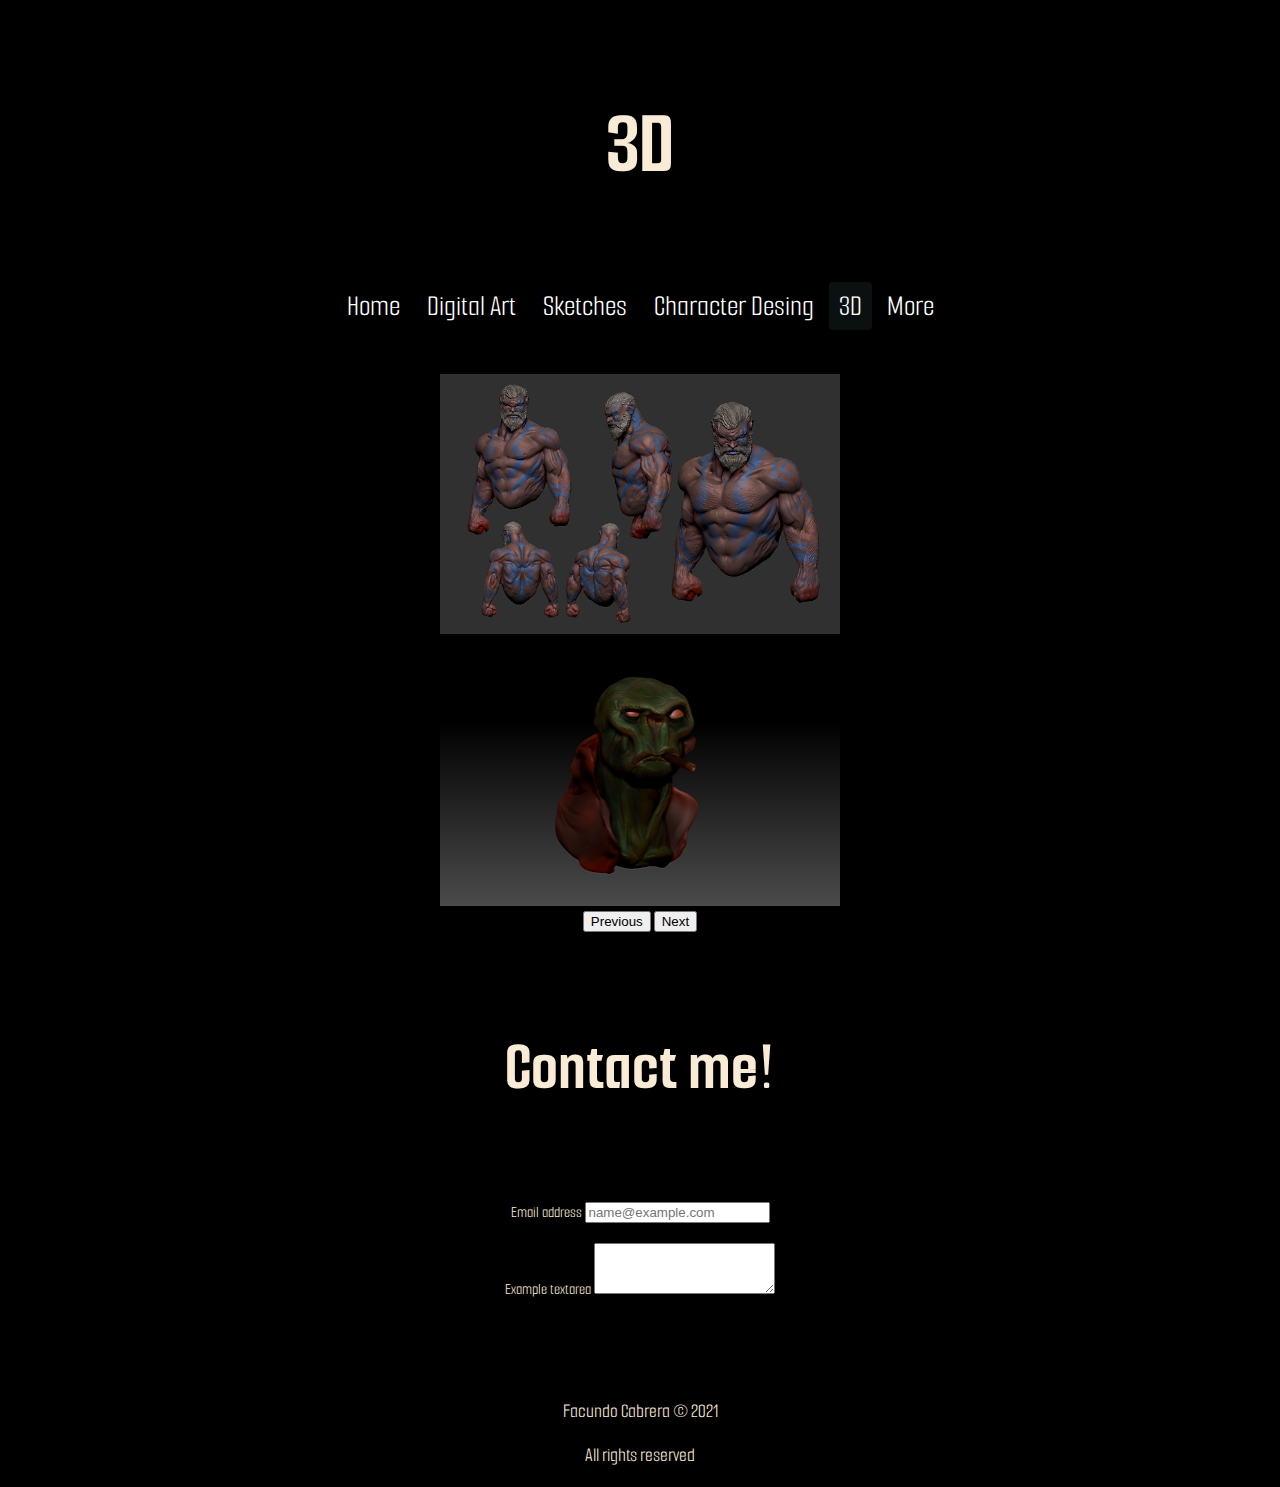
<file: 3d.html>
<!DOCTYPE html>
<html lang="en">
<head>
    <meta charset="UTF-8">
    <meta http-equiv="X-UA-Compatible" content="IE=edge">
    <meta name="viewport" content="width=device-width, initial-scale=1.0">
    <title>Facundo Cabrera Illustration - 3D</title>
    <meta name="description" content="3D Art. Brief glance to 3D desings.">
    <meta name="keywords" content="3D, Movement, Rendering, Three-D, Three-dimensional, Length, width and height"> 
    <link rel="shortcut icon" href="./img-bootsrap/cabreraicon.jpg">
    <link href="https://cdn.jsdelivr.net/npm/bootstrap@5.1.3/dist/css/bootstrap.min.css" rel="stylesheet" integrity="sha384-1BmE4kWBq78iYhFldvKuhfTAU6auU8tT94WrHftjDbrCEXSU1oBoqyl2QvZ6jIW3" crossorigin="anonymous">
    <link rel="stylesheet" href="./css/style.css">
    <link rel="preconnect" href="https://fonts.googleapis.com">
    <link rel="preconnect" href="https://fonts.gstatic.com" crossorigin>
    <link href="https://fonts.googleapis.com/css2?family=Cinzel:wght@500;600&family=M+PLUS+1:wght@100;200;400;500;600&family=Playfair+Display+SC:wght@400;700&family=Roboto+Serif:wght@100;200;500;700&family=Smooch+Sans:wght@300;400;500&display=swap" rel="stylesheet">
</head>
<body>
    <div class="card">
        <div class="card-body">
          <h3 class="card-title">3D</h3>
        </div>
      </div>
    
      </div>
        <nav class="nav nav-pills flex-column flex-sm-row">
            <a class="flex-sm-fill text-sm-center nav-link" href="./index.html">Home</a>
            <a class="flex-sm-fill text-sm-center nav-link" href="./digitalart.html">Digital Art</a>
            <a class="flex-sm-fill text-sm-center nav-link" href="./sketches.html">Sketches</a>
            <a class="flex-sm-fill text-sm-center nav-link" href="./characterdesign.html">Character Desing</a>
            <a class="flex-sm-fill text-sm-center nav-link nav-link_active" href="./3d.html">3D</a>
            <a class="flex-sm-fill text-sm-center nav-link" href="./more.html">More</a>   
          </nav>

          <div class="container text-center">
            <div id="carouselExampleControls" class="carousel slide" data-bs-ride="carousel">
                <div class="carousel-inner">
                  <div class="carousel-item active">
                    <img src="./img-bootsrap/5.3D/3d.jpg" alt="hola" width=400px height="auto" class="img-fluid">
                  </div>
                  <div class="carousel-item">
                    <img src="./img-bootsrap/5.3D/3d2.jpg" alt="hola" width=400px height="auto" class="img-fluid">
                  </div>
                </div>
                  <button class="carousel-control-prev" type="button" data-bs-target="#carouselExampleControls" data-bs-slide="prev">
                    <span class="carousel-control-prev-icon" aria-hidden="true"></span>
                    <span class="visually-hidden">Previous</span>
                  </button>
                  <button class="carousel-control-next" type="button" data-bs-target="#carouselExampleControls" data-bs-slide="next">
                    <span class="carousel-control-next-icon" aria-hidden="true"></span>
                    <span class="visually-hidden">Next</span>
                  </button>
              </div>
          </div>
          <div class="form">
            <div class="mb-3 container">
              <h4>Contact me!</h4>
                <label for="exampleFormControlInput1" class="form-label">Email address</label>
                <input type="email" class="form-control" id="exampleFormControlInput1" placeholder="name@example.com">
            </div>
            <div class="mb-3 container">
                <label for="exampleFormControlTextarea1" class="form-label">Example textarea</label>
                <textarea class="form-control" id="exampleFormControlTextarea1" rows="3"></textarea>
            </div>
          </div>
        
          <footer>
            <p>Facundo Cabrera © 2021</p>
            <p>All rights reserved</p>
          </footer>
         
<script src="https://cdn.jsdelivr.net/npm/bootstrap@5.1.3/dist/js/bootstrap.bundle.min.js" integrity="sha384-ka7Sk0Gln4gmtz2MlQnikT1wXgYsOg+OMhuP+IlRH9sENBO0LRn5q+8nbTov4+1p" crossorigin="anonymous"></script> 
</body>
</html>
</file>
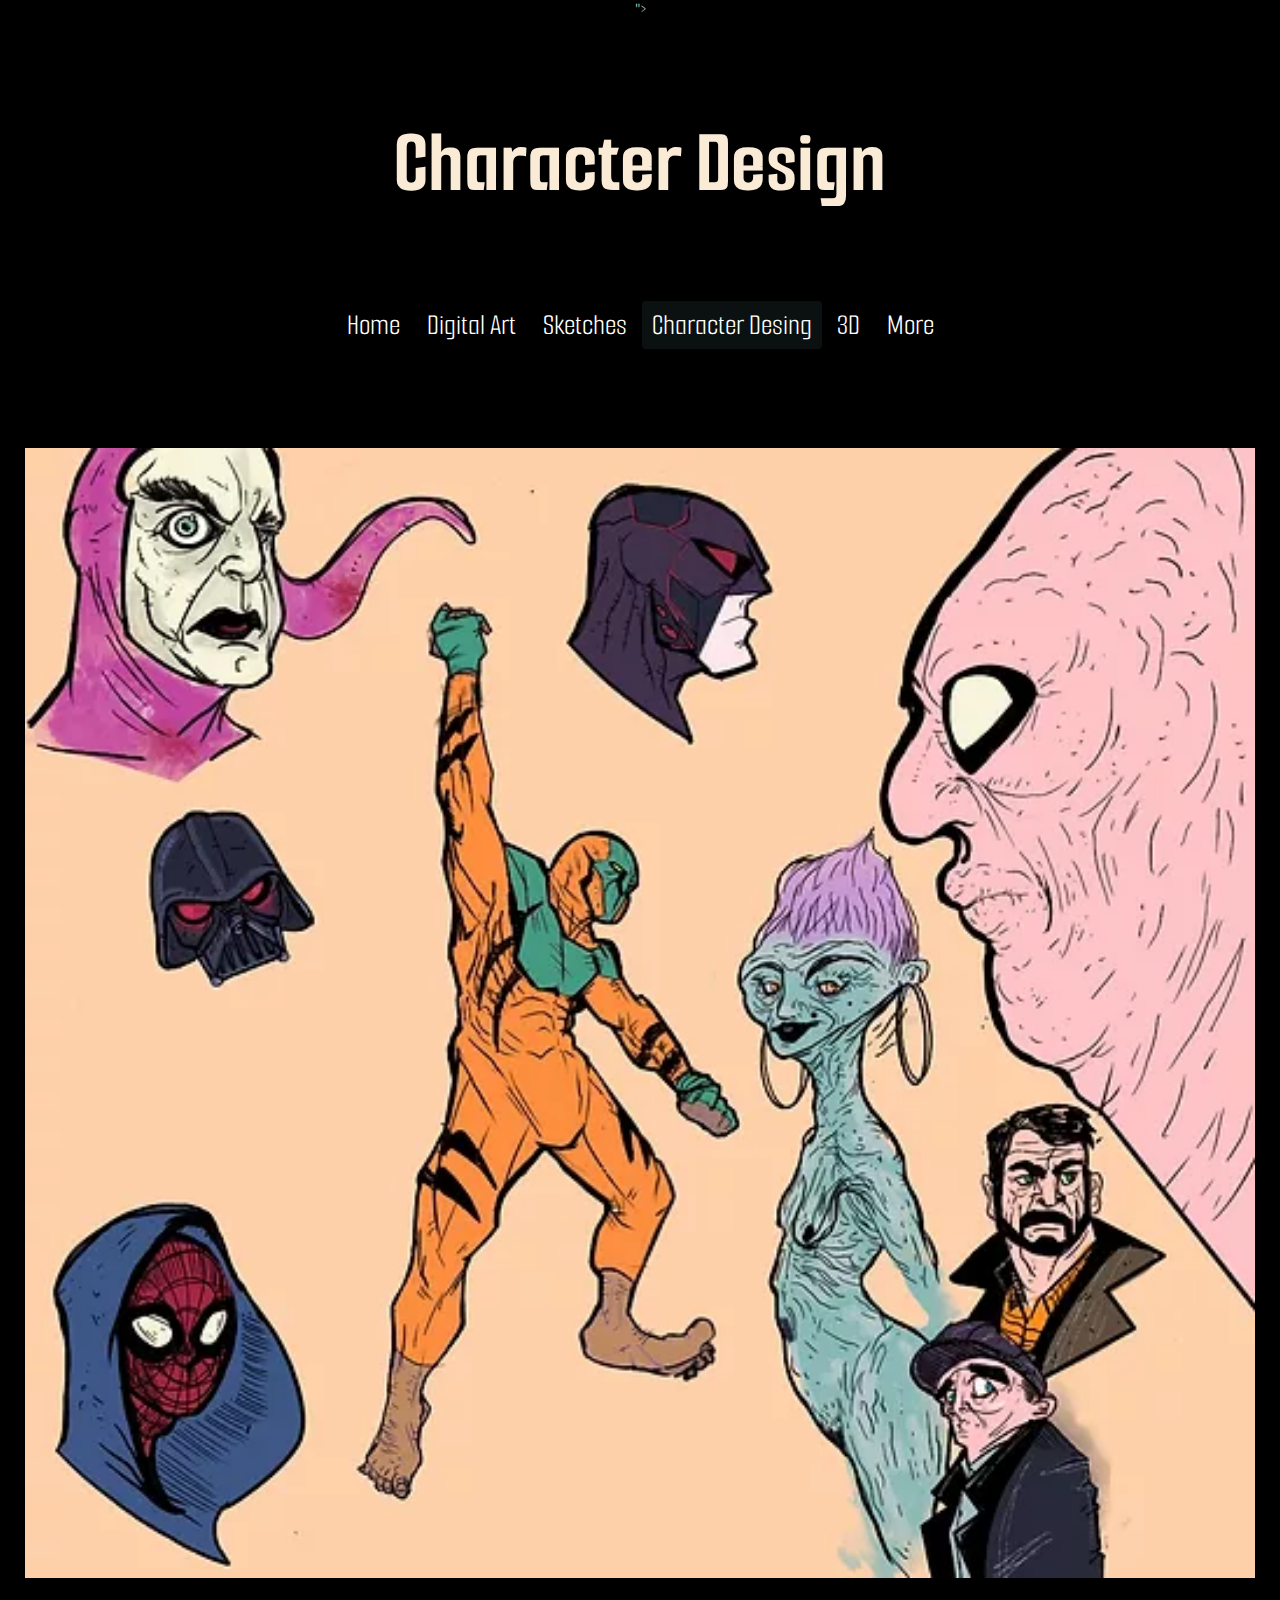
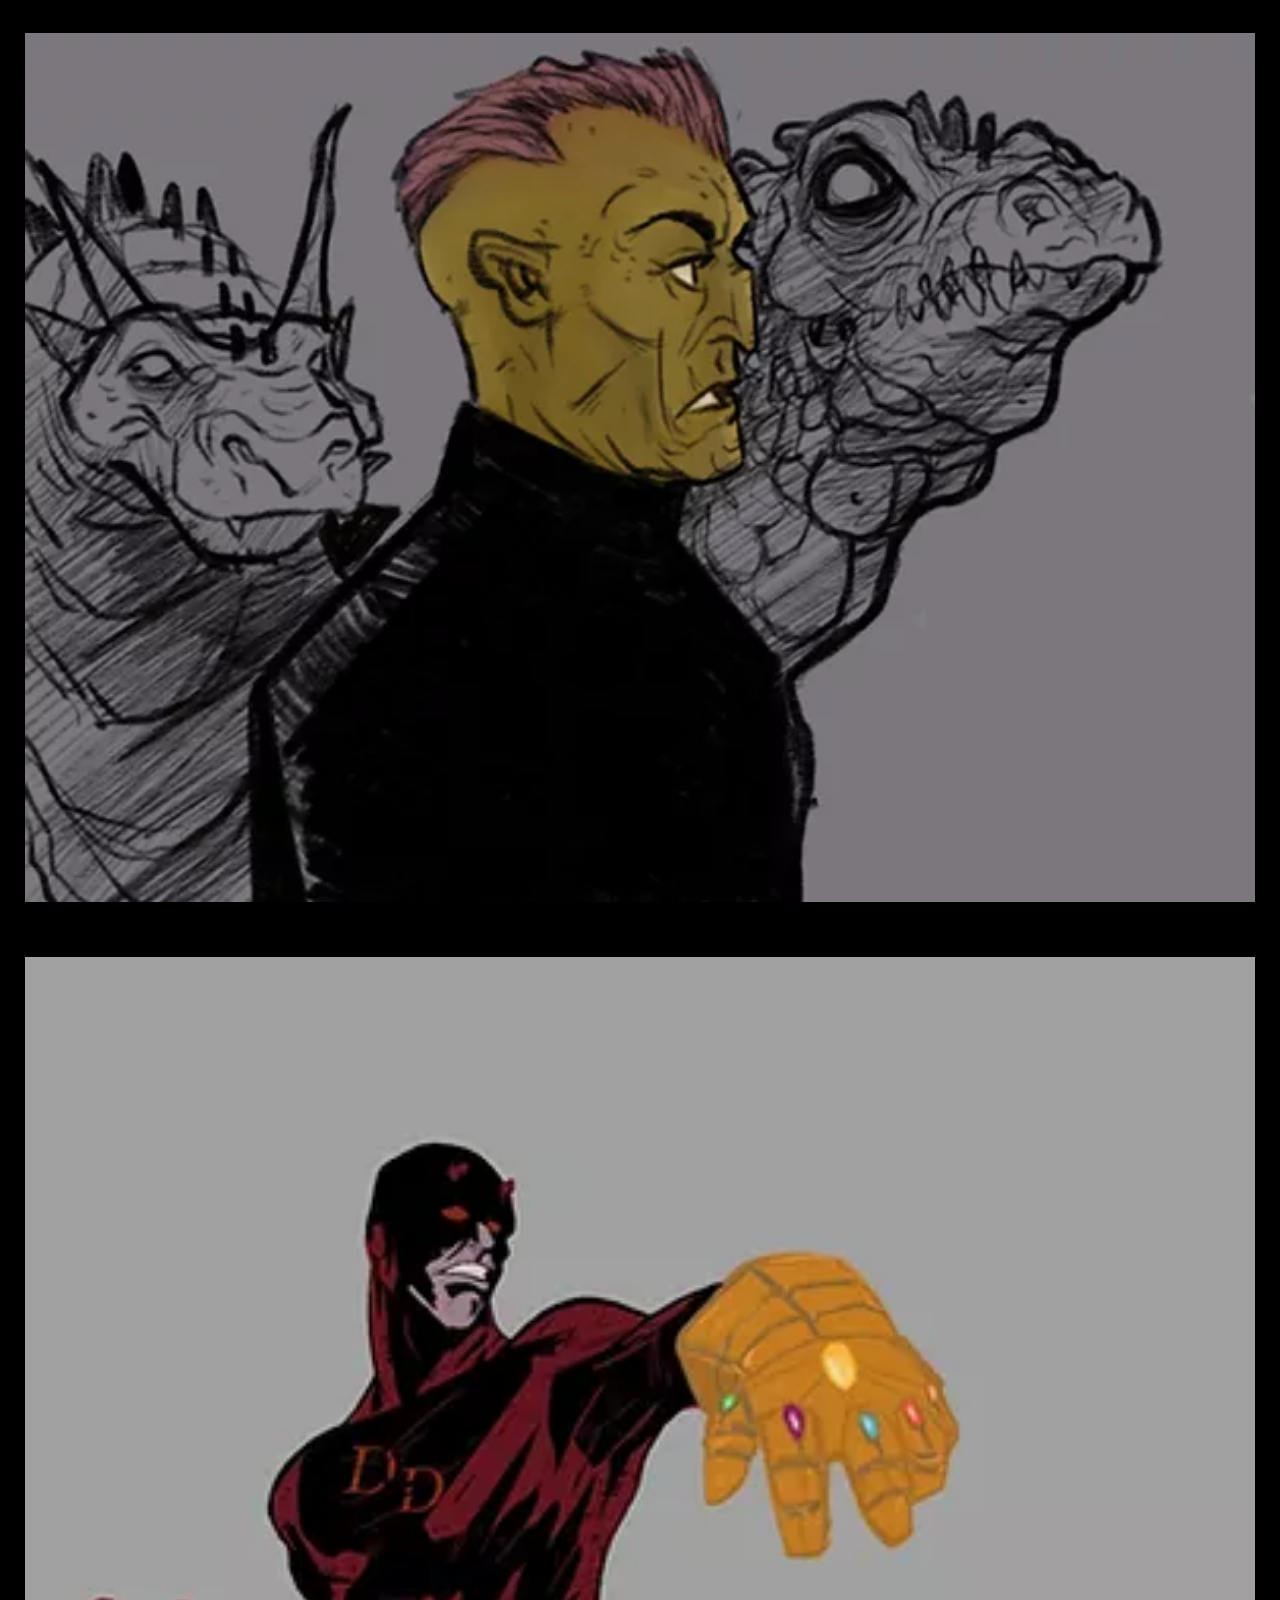
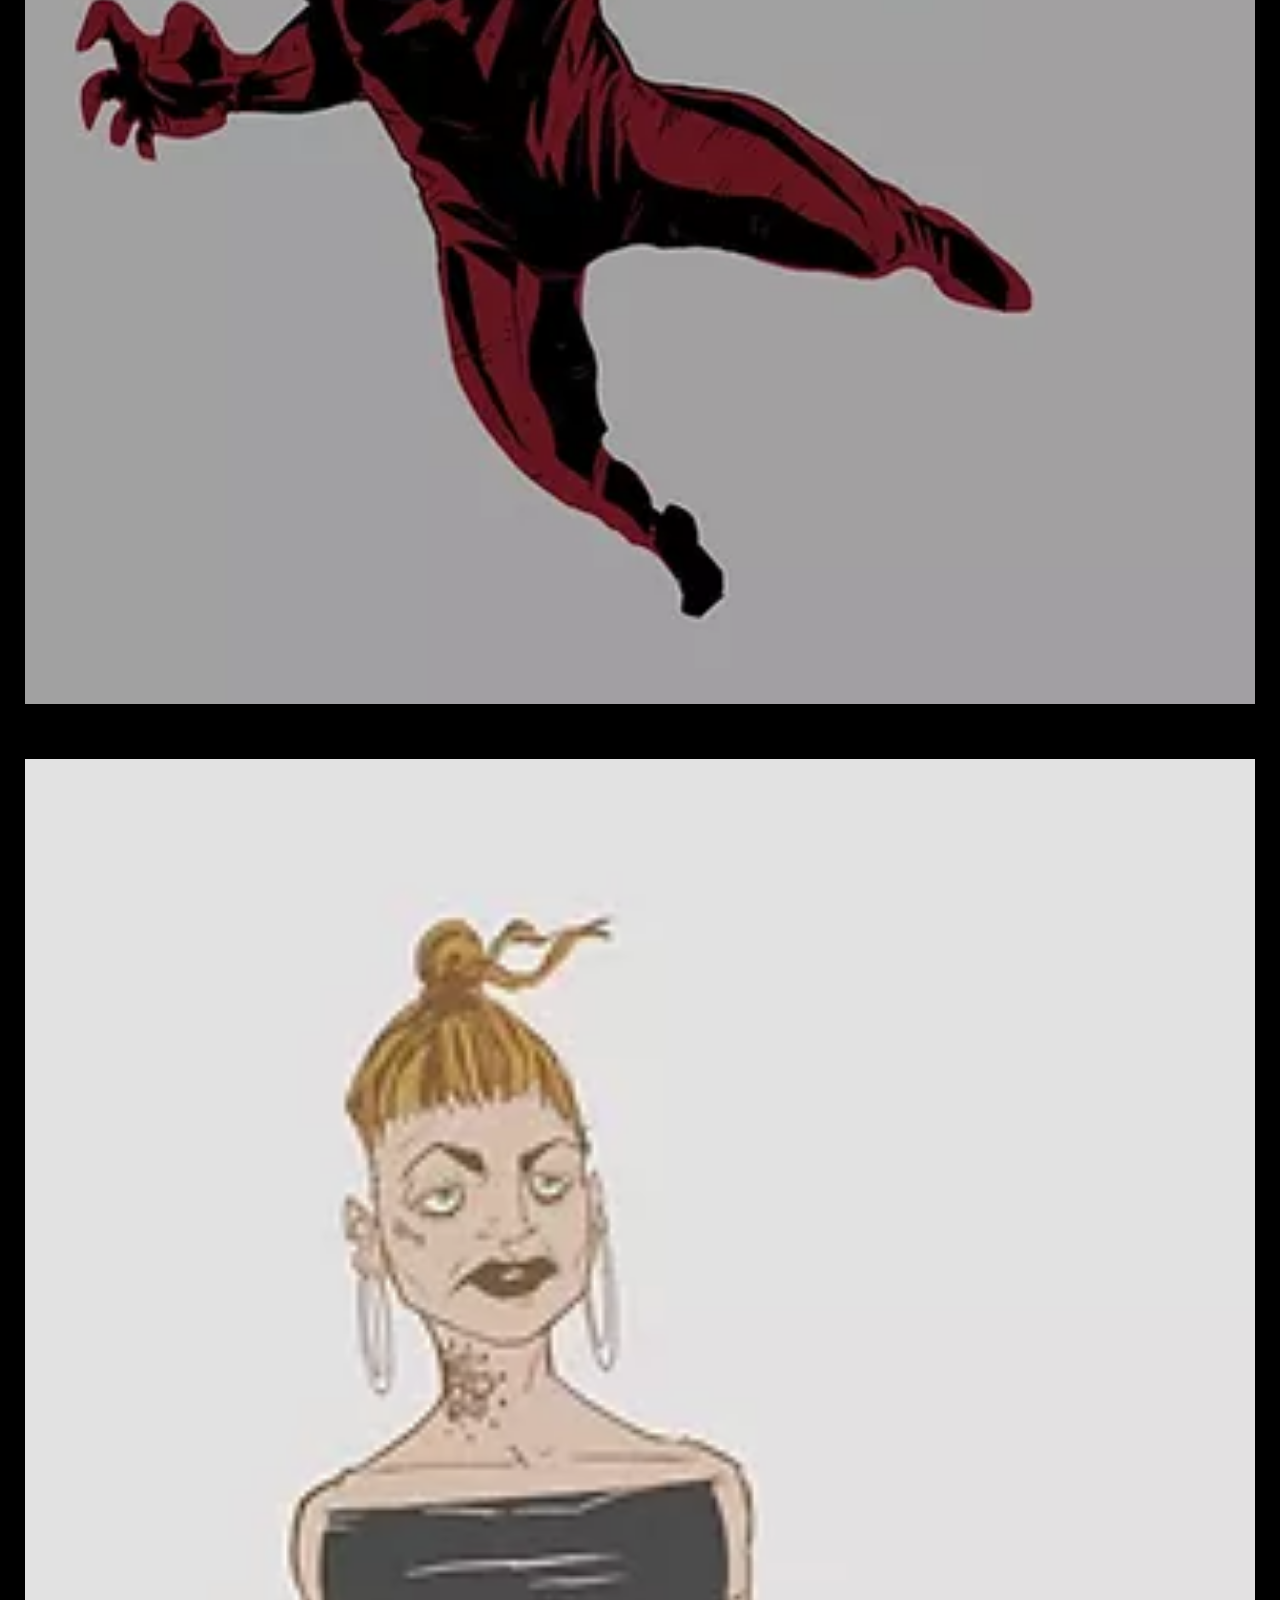
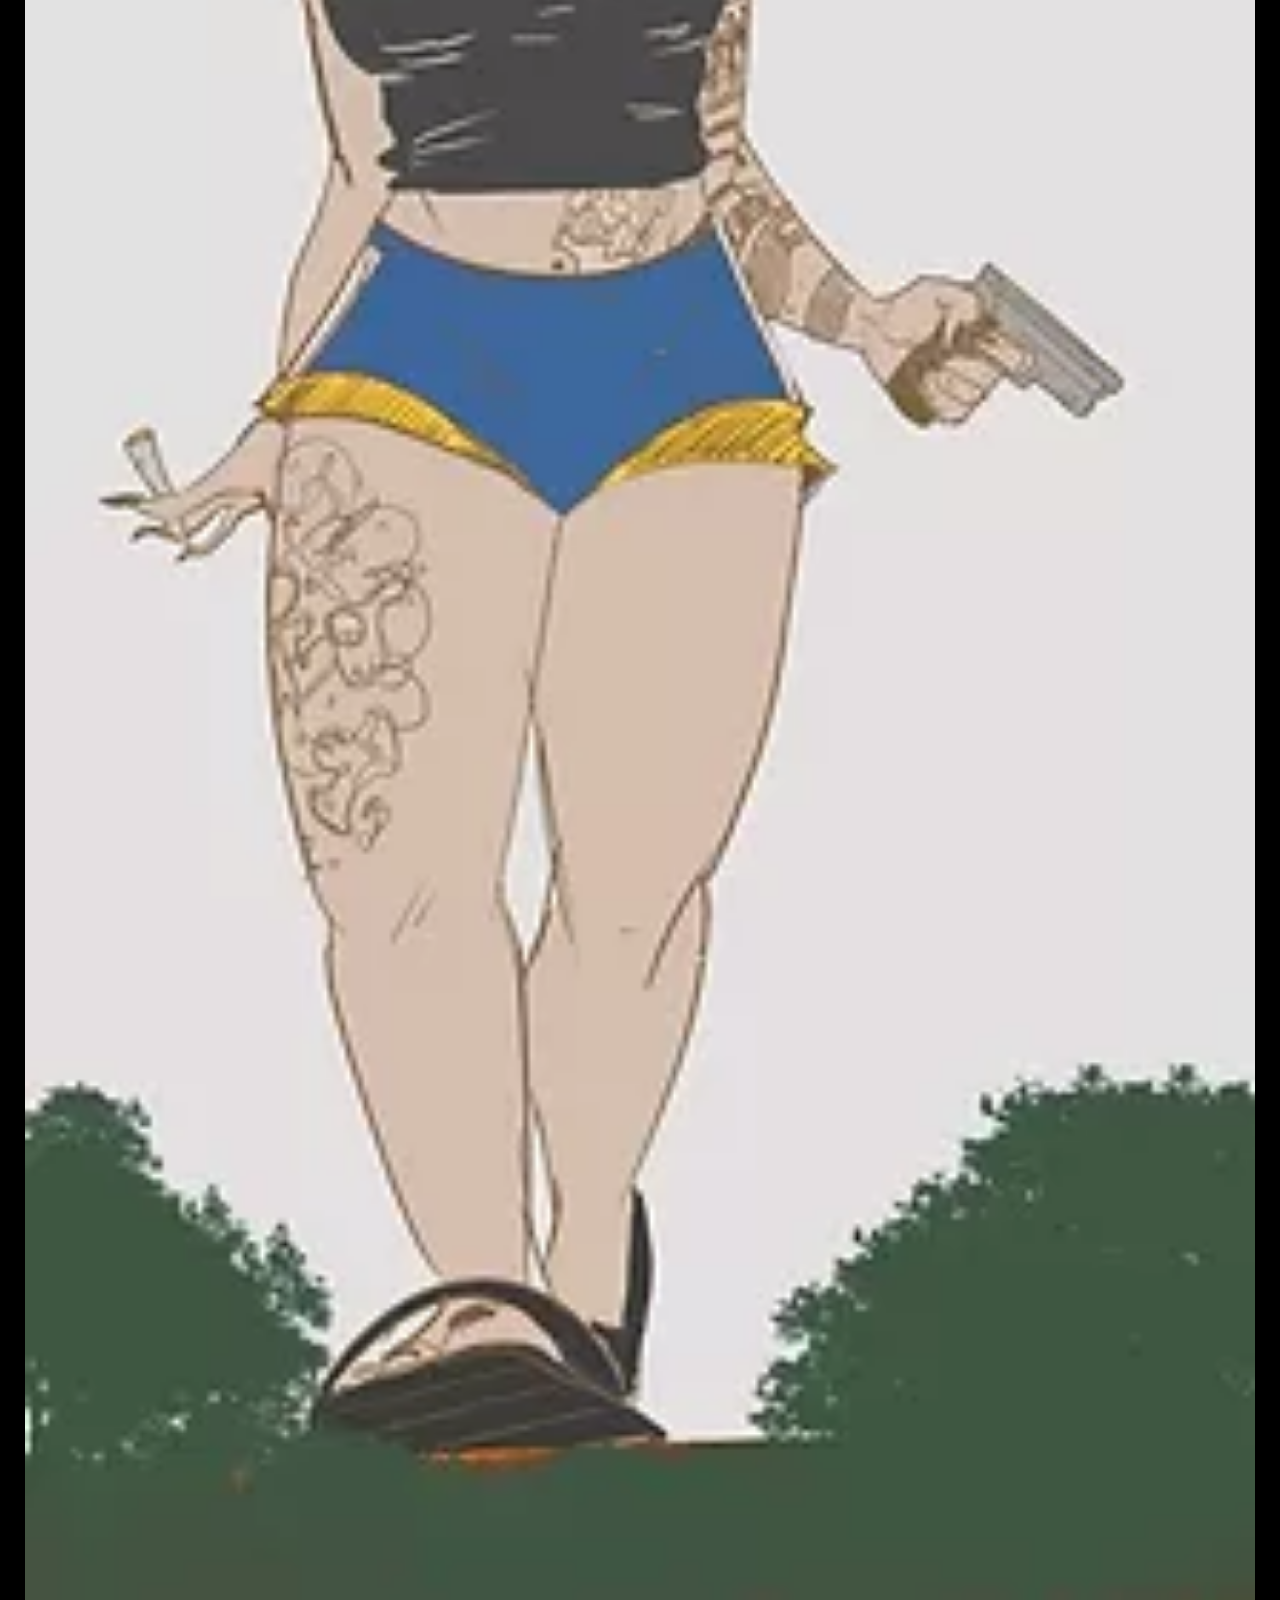
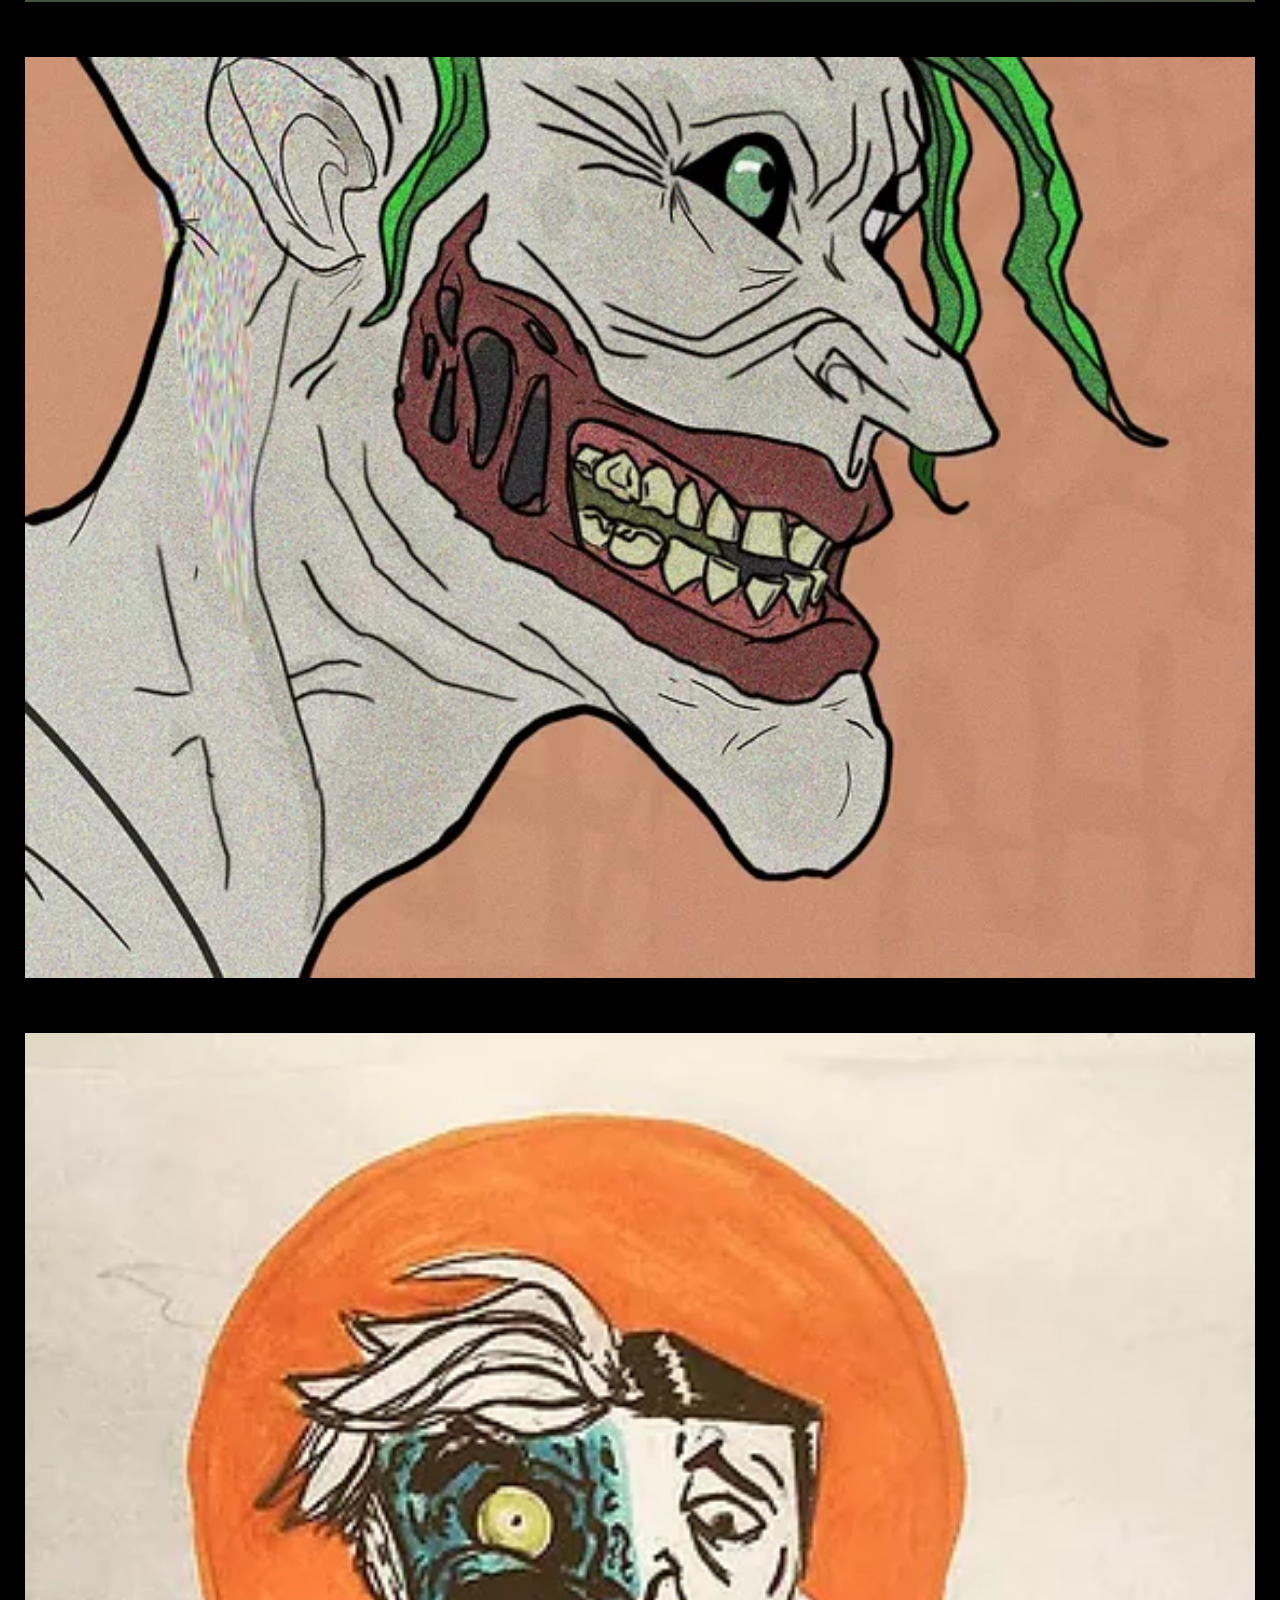
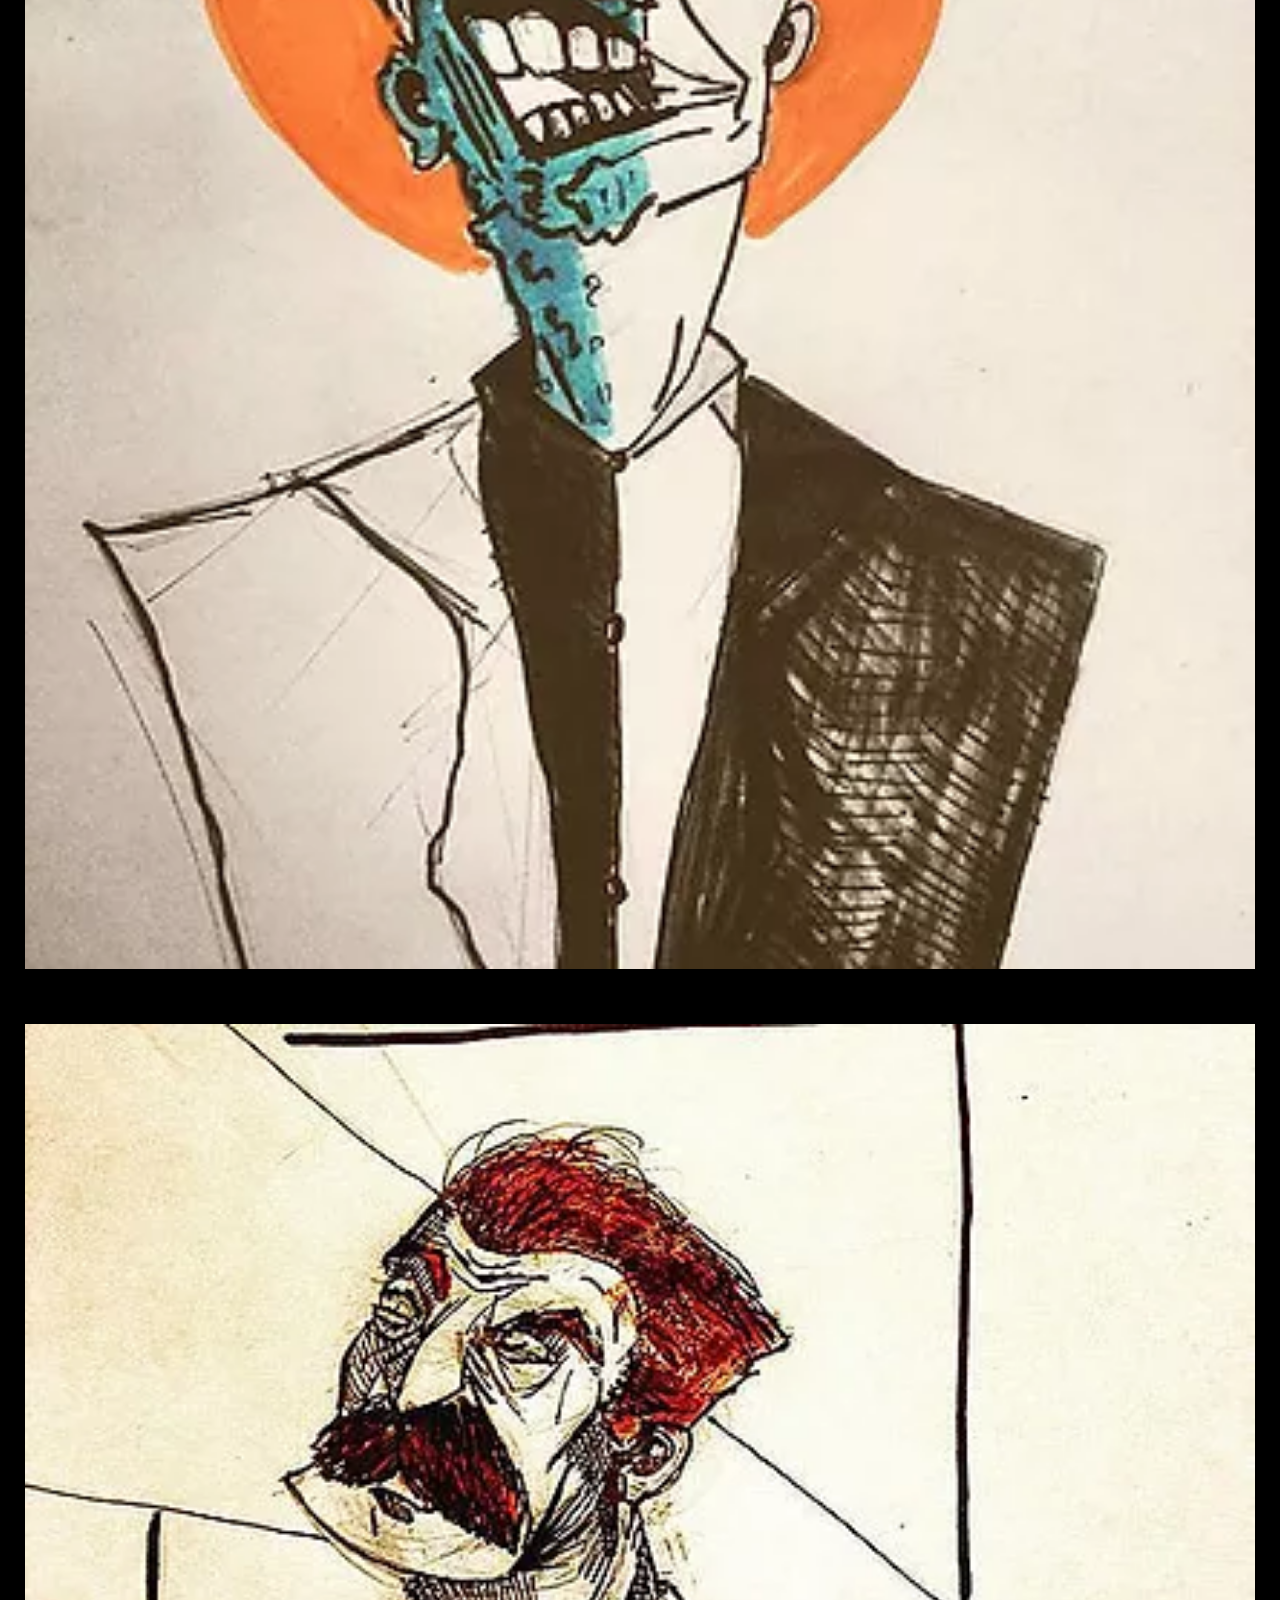
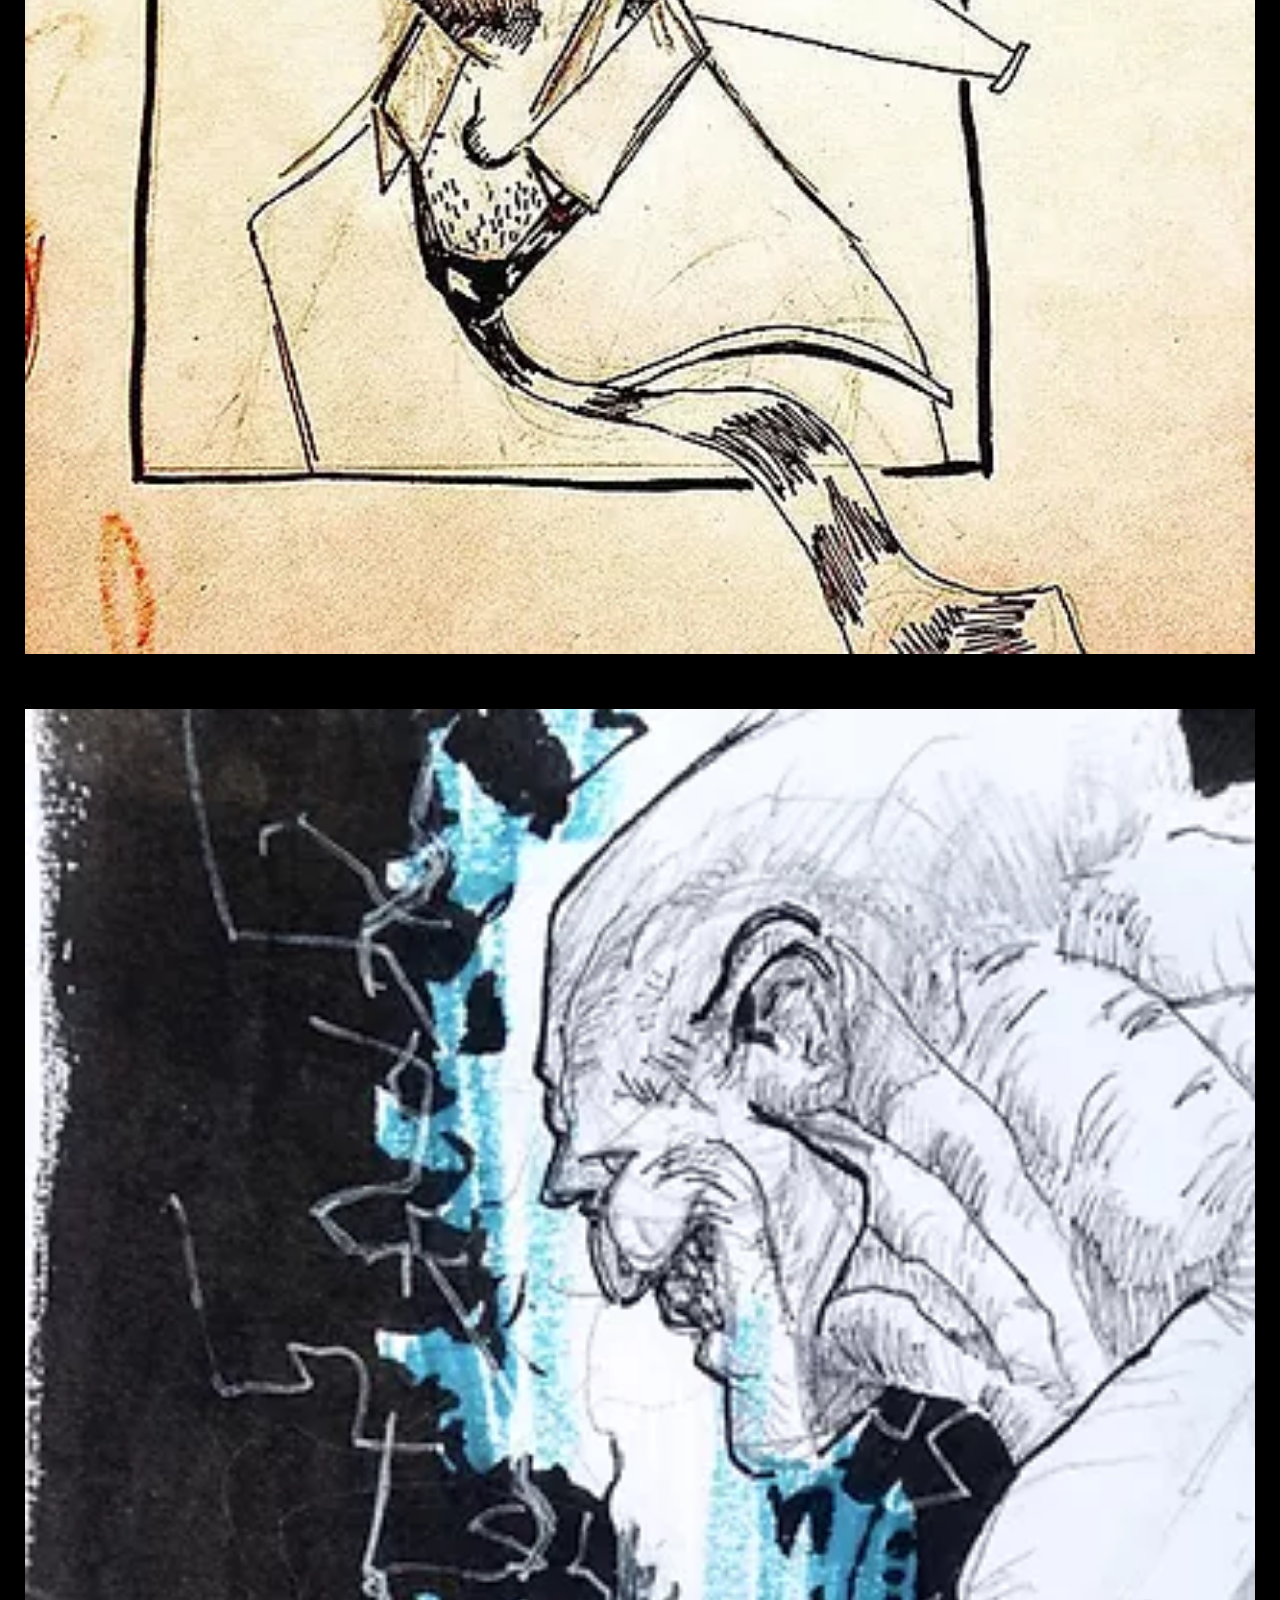
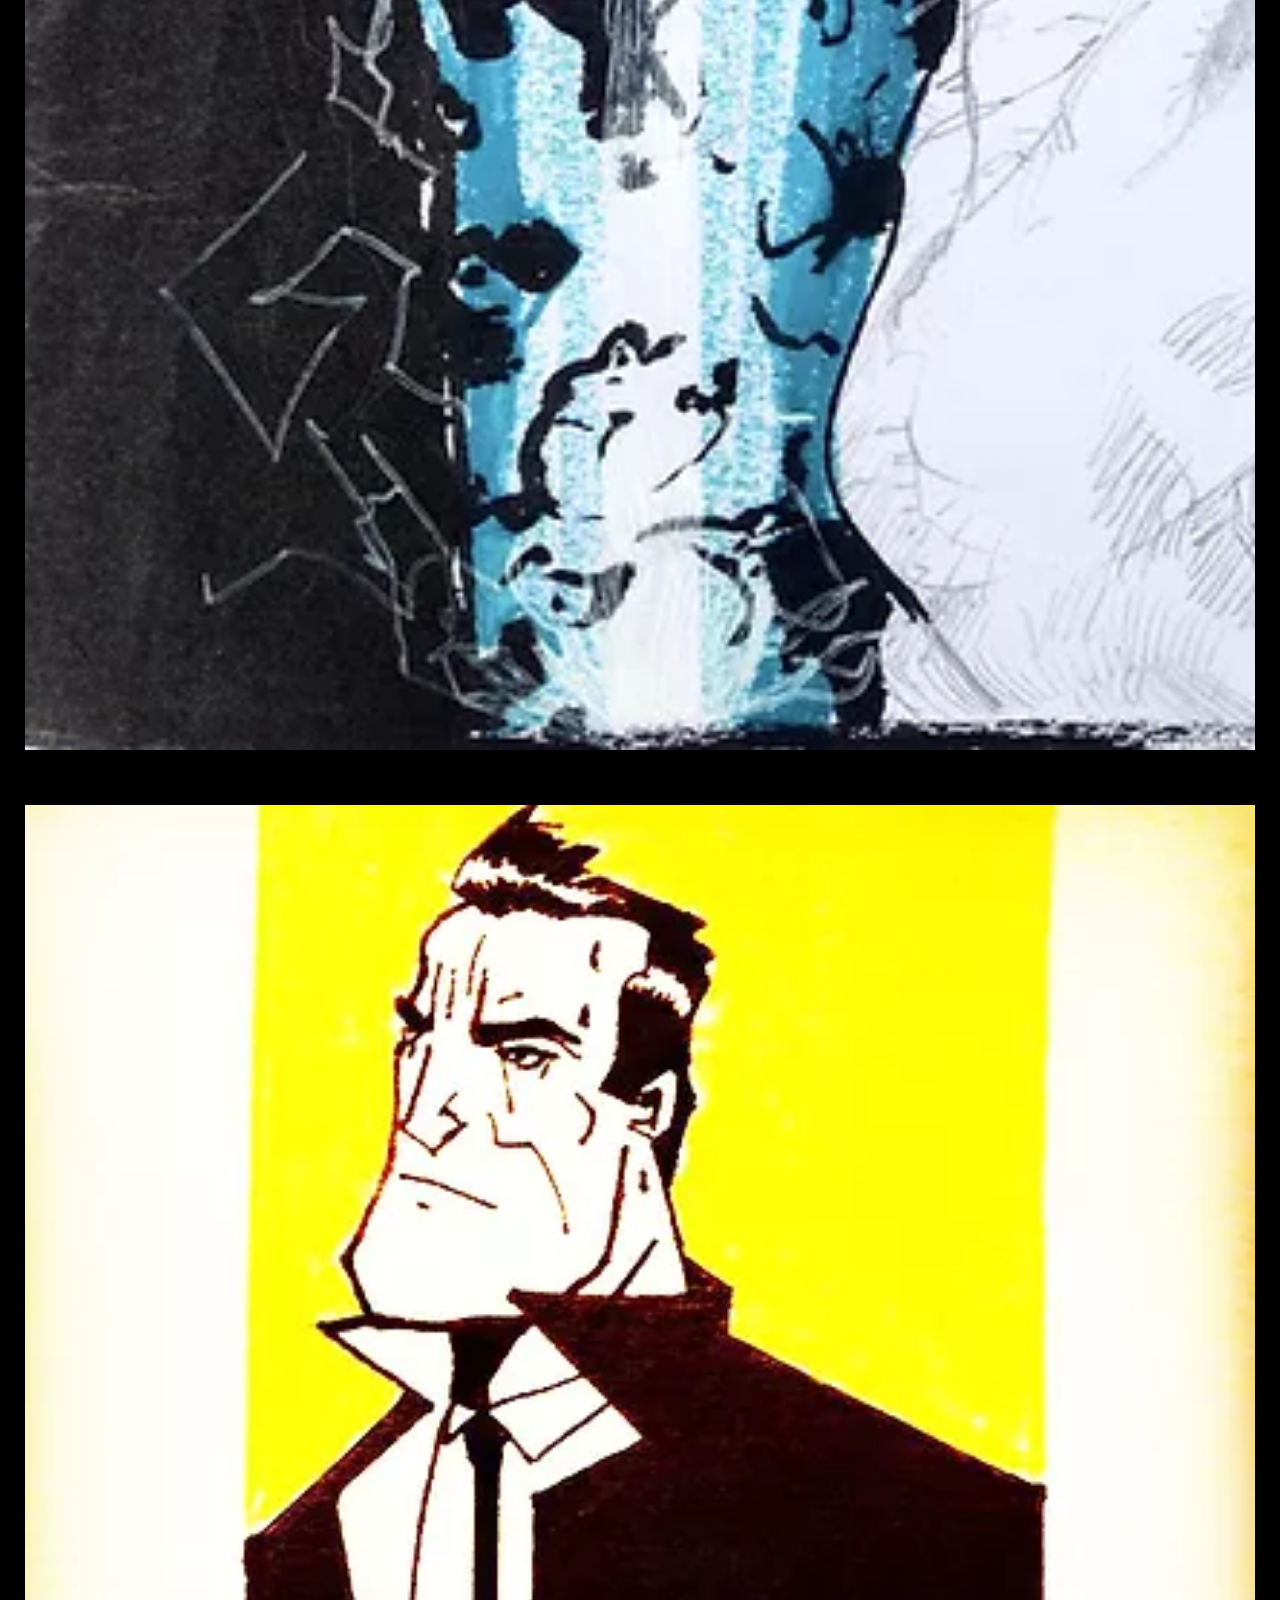
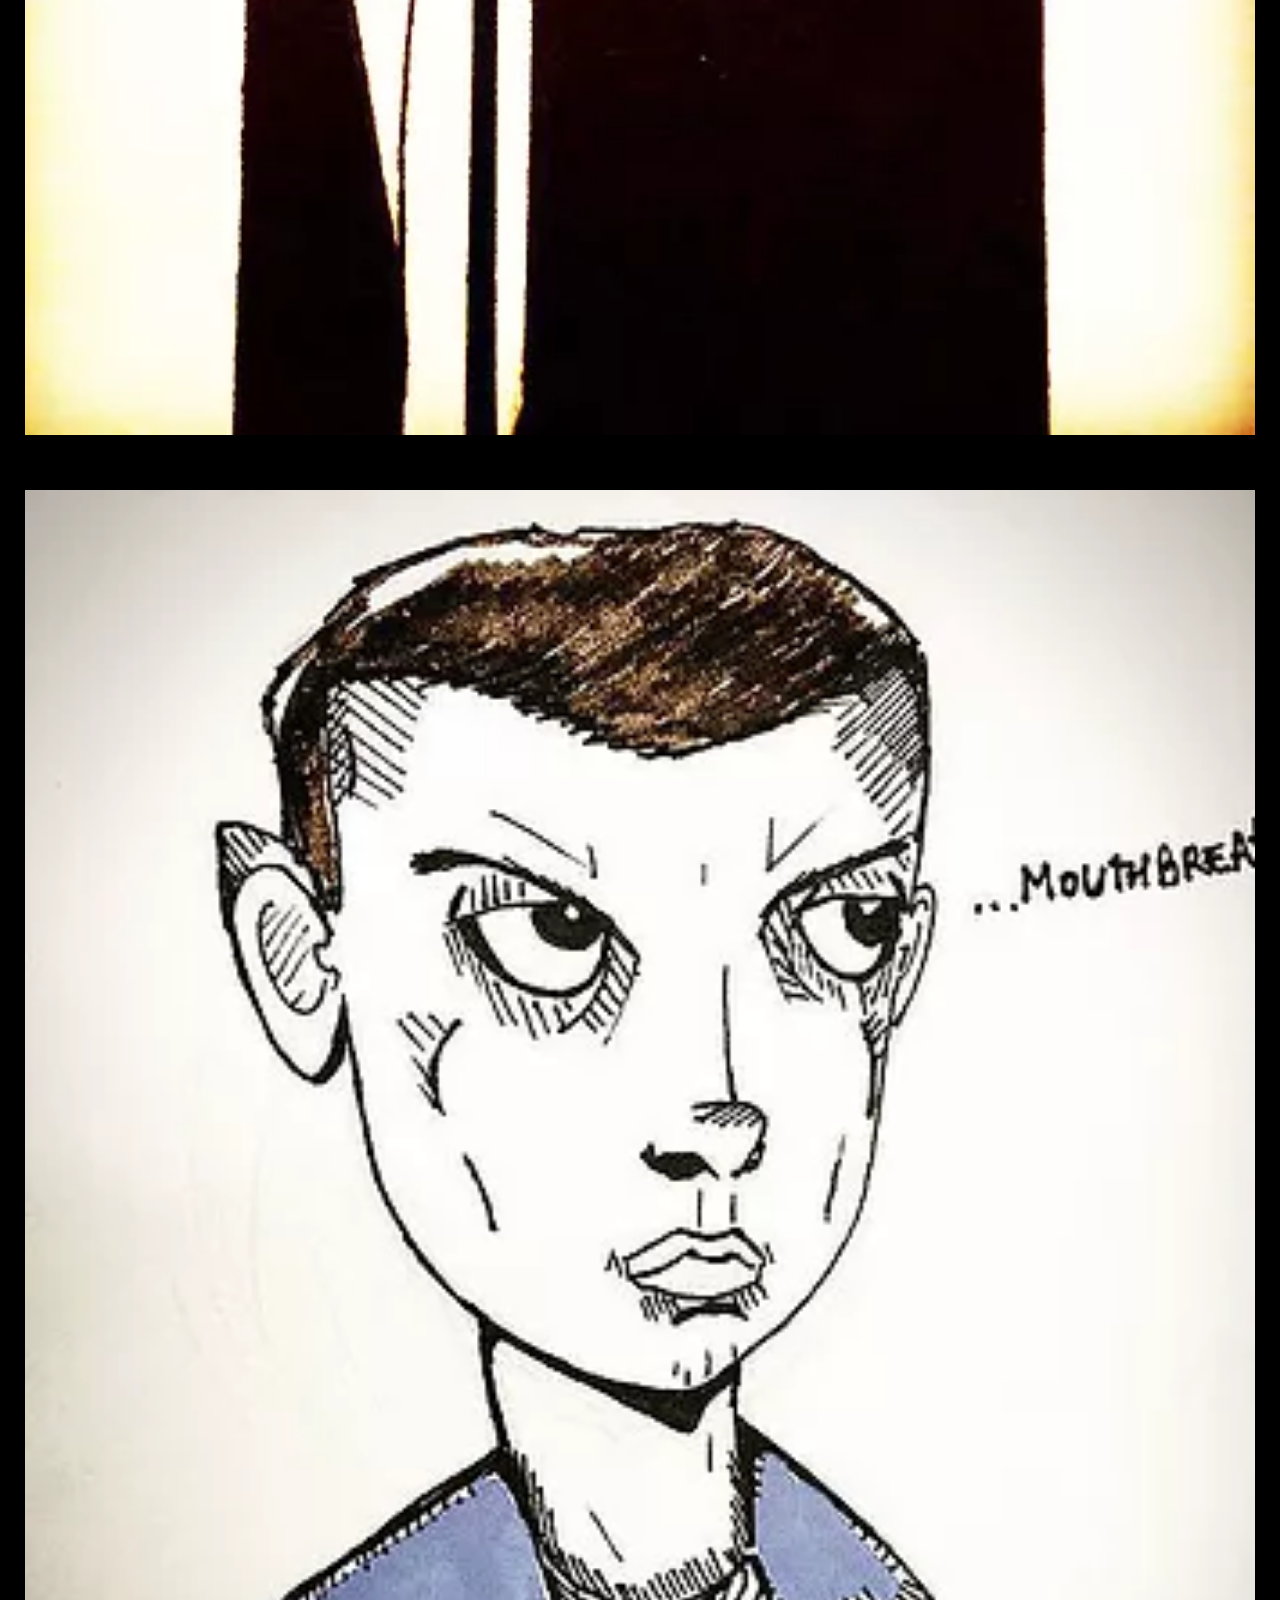
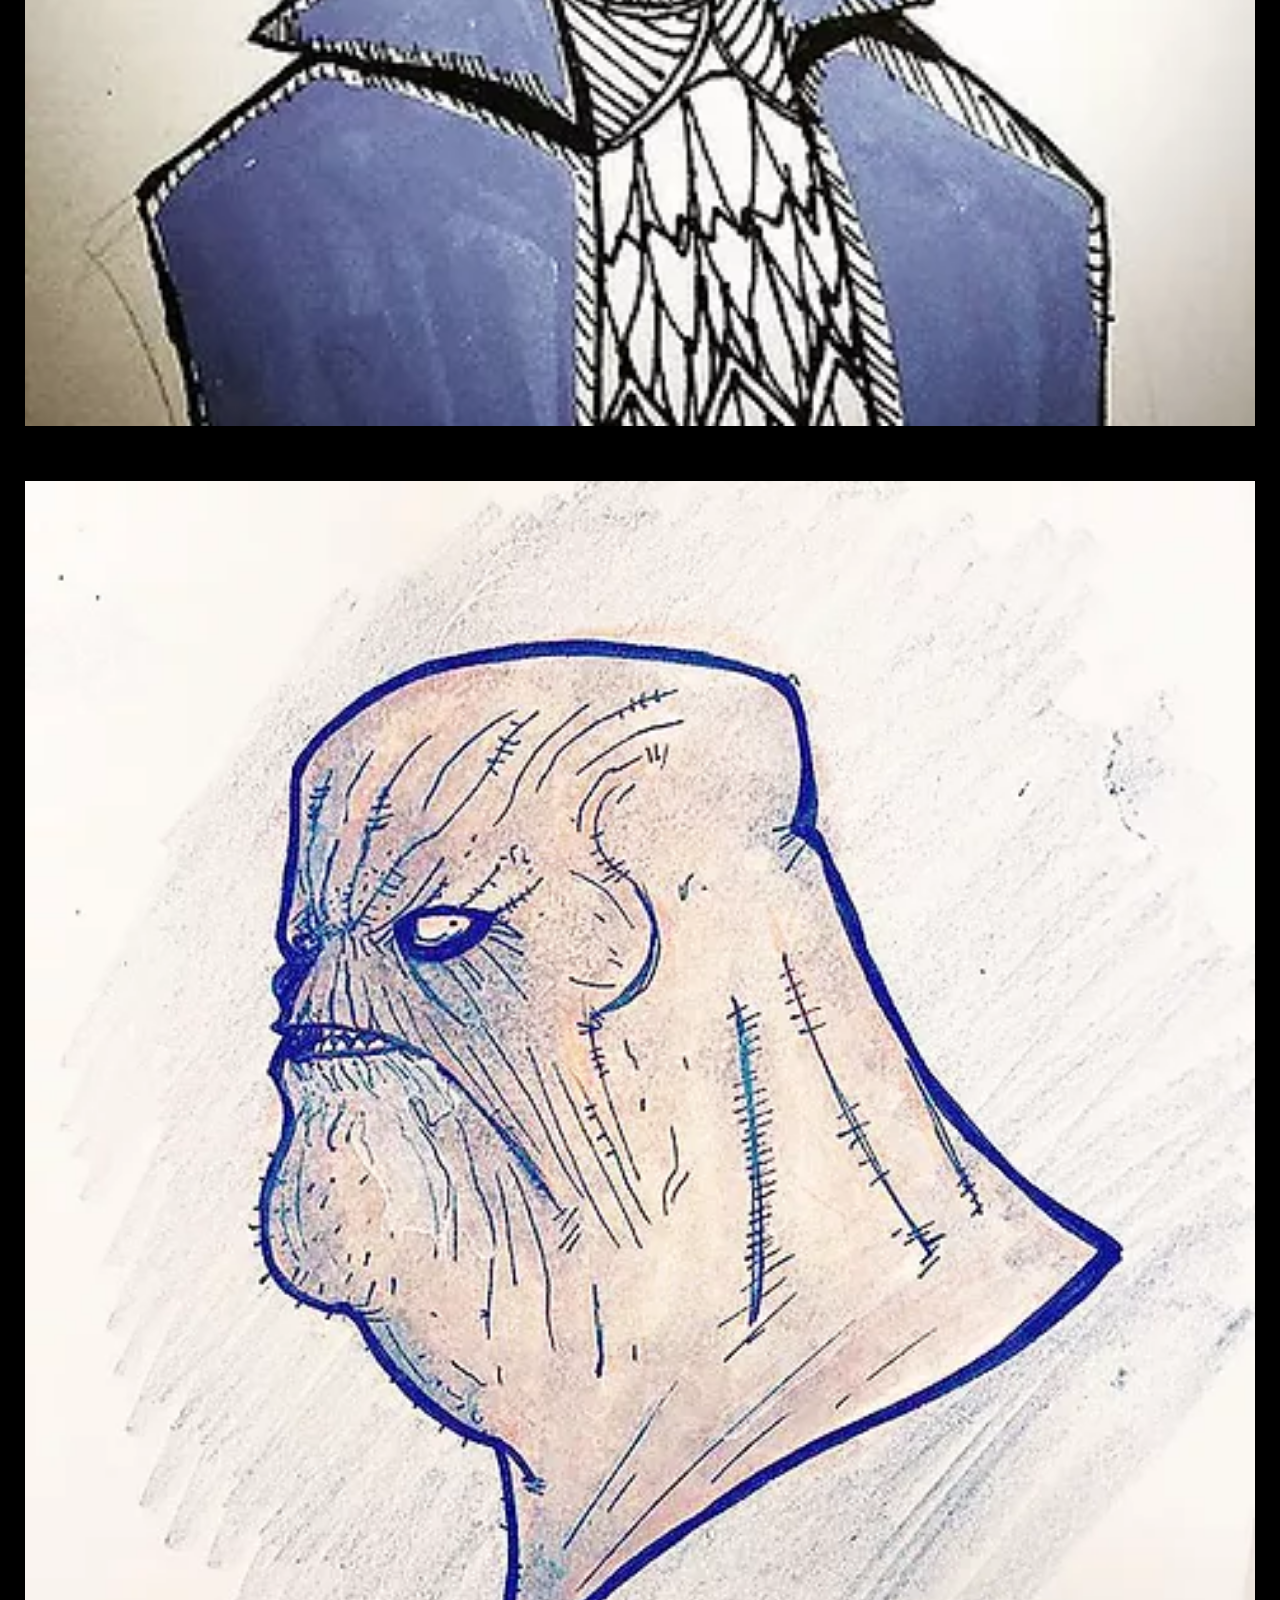
<file: characterdesign.html>
<!DOCTYPE html>
<html lang="en">
<head>
    <meta charset="UTF-8">
    <meta http-equiv="X-UA-Compatible" content="IE=edge">
    <meta name="viewport" content="width=device-width, initial-scale=1.0">
    <title>Facundo Cabrera Illustration - Character Design</title>
    <meta name="description" content="Giving expressions, colours and personalities to all that comes up from sketches. Desinging characters is one of the favorite things of this artist.">">
    <meta name="keywords" content="Character design, Characterisation, Imaginative, Creative, Exaggeration, Silhouette"> 
    <link rel="shortcut icon" href="./img-bootsrap/cabreraicon.jpg">
    <link href="https://cdn.jsdelivr.net/npm/bootstrap@5.1.3/dist/css/bootstrap.min.css" rel="stylesheet" integrity="sha384-1BmE4kWBq78iYhFldvKuhfTAU6auU8tT94WrHftjDbrCEXSU1oBoqyl2QvZ6jIW3" crossorigin="anonymous">
    <link rel="stylesheet" href="./css/style.css">
    <link rel="preconnect" href="https://fonts.googleapis.com">
    <link rel="preconnect" href="https://fonts.gstatic.com" crossorigin>
    <link href="https://fonts.googleapis.com/css2?family=Cinzel:wght@500;600&family=M+PLUS+1:wght@100;200;400;500;600&family=Playfair+Display+SC:wght@400;700&family=Roboto+Serif:wght@100;200;500;700&family=Smooch+Sans:wght@300;400;500&display=swap" rel="stylesheet">
</head>
<body>
    <div class="card">
        <div class="card-body">
          <h3 class="card-title">Character Design</h3>
        </div>
    </div>
        <nav class="nav nav-pills flex-column flex-sm-row">
            <a class="flex-sm-fill text-sm-center nav-link" href="./index.html">Home</a>
            <a class="flex-sm-fill text-sm-center nav-link" href="./digitalart.html">Digital Art</a>
            <a class="flex-sm-fill text-sm-center nav-link" href="./sketches.html">Sketches</a>
            <a class="flex-sm-fill text-sm-center nav-link nav-link_active" href="./characterdesign.html">Character Desing</a>
            <a class="flex-sm-fill text-sm-center nav-link" href="./3d.html">3D</a>
            <a class="flex-sm-fill text-sm-center nav-link" href="./more.html">More</a>
        </nav>

          <section id="galeria" class="container">
            <div class="row">
              <div class="col-lg-4 col-md-6 col-sm-12">
                <img src="./img-bootsrap/3characterdesign/character1.jpg" alt="character1">
              </div>
              <div class="col-lg-4 col-md-6 col-sm-12">
                <img src="./img-bootsrap/3characterdesign/character2.jpg" alt="character2">
              </div>
              <div class="col-lg-4 col-md-6 col-sm-12">
                <img src="./img-bootsrap/3characterdesign/character3.jpg" alt="character3">
      
              </div>
              <div class="col-lg-4 col-md-6 col-sm-12">
                <img src="./img-bootsrap/3characterdesign/character4.jpg" alt="character4">
      
              </div>
              <div class="col-lg-4 col-md-6 col-sm-12">
                <img src="./img-bootsrap/3characterdesign/character5.jpg" alt="character5">
      
              </div>
              <div class="col-lg-4 col-md-6 col-sm-12">
                <img src="./img-bootsrap/3characterdesign/character6.jpg" alt="character6">
              </div>

              <div class="col-lg-4 col-md-6 col-sm-12">
                <img src="./img-bootsrap/3characterdesign/character7.jpg" alt="character7">
              </div>
              
              <div class="col-lg-4 col-md-6 col-sm-12">
                <img src="./img-bootsrap/3characterdesign/cronos.jpg" alt="cronos">
              </div>
              
              <div class="col-lg-4 col-md-6 col-sm-12">
                <img src="./img-bootsrap/3characterdesign/character8.jpg" alt="character8">
              </div>
              <div class="col-lg-4 col-md-6 col-sm-12">
                <img src="./img-bootsrap/3characterdesign/character9.jpg" alt="character9">
              </div>
              <div class="col-lg-4 col-md-6 col-sm-12">
                <img src="./img-bootsrap/3characterdesign/monster.jpg" alt="monster">
              </div>
              <div class="col-lg-4 col-md-6 col-sm-12">
                <img src="./img-bootsrap/3characterdesign/tony.jpg" alt="tony">
              </div>
          </section>

          <div class="form">
            <div class="mb-3 container">
              <h4>Contact me!</h4>
                <label for="exampleFormControlInput1" class="form-label">Email address</label>
                <input type="email" class="form-control" id="exampleFormControlInput1" placeholder="name@example.com">
            </div>
            <div class="mb-3 container">
                <label for="exampleFormControlTextarea1" class="form-label">Example textarea</label>
                <textarea class="form-control" id="exampleFormControlTextarea1" rows="3"></textarea>
            </div>
          </div>
        
          <footer>
            <p>Facundo Cabrera © 2021</p>
            <p>All rights reserved</p>
          </footer>
        
               
<script src="https://cdn.jsdelivr.net/npm/bootstrap@5.1.3/dist/js/bootstrap.bundle.min.js" integrity="sha384-ka7Sk0Gln4gmtz2MlQnikT1wXgYsOg+OMhuP+IlRH9sENBO0LRn5q+8nbTov4+1p" crossorigin="anonymous"></script>
</body>
</html>
</file>
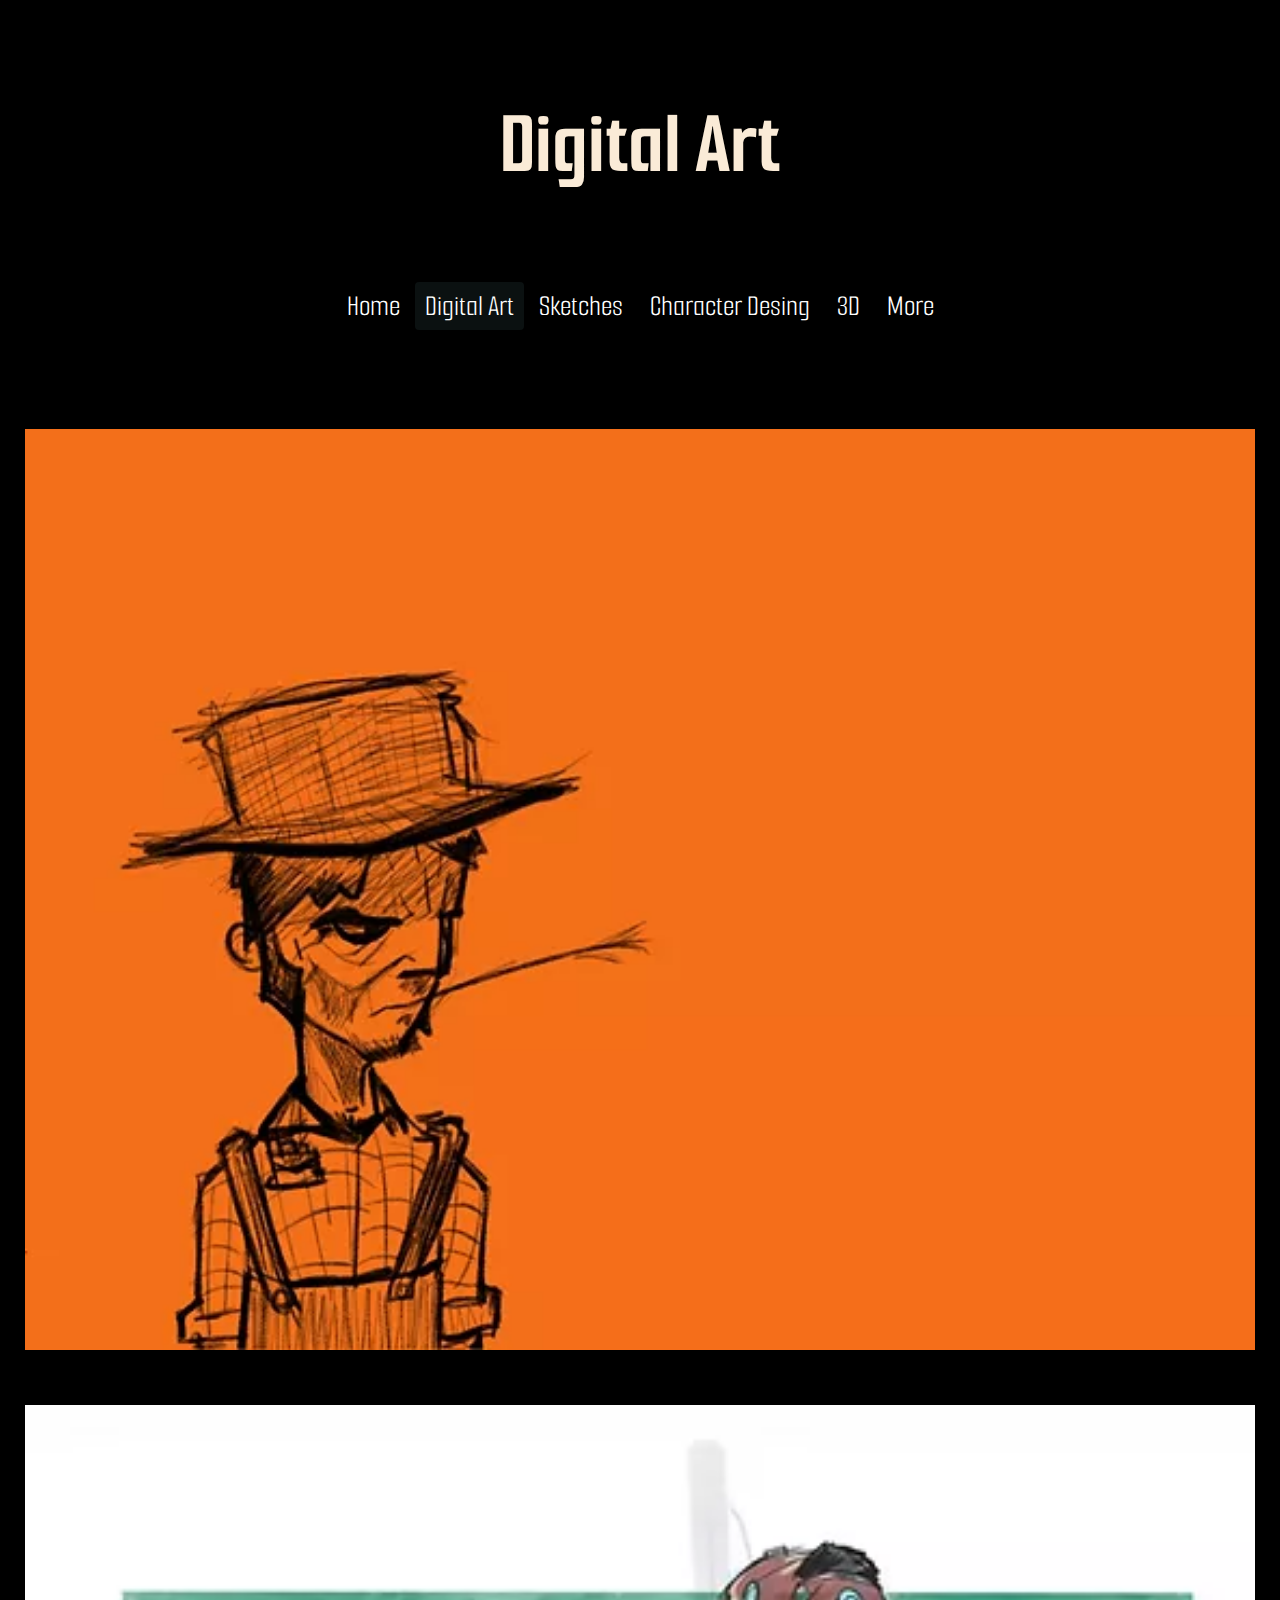
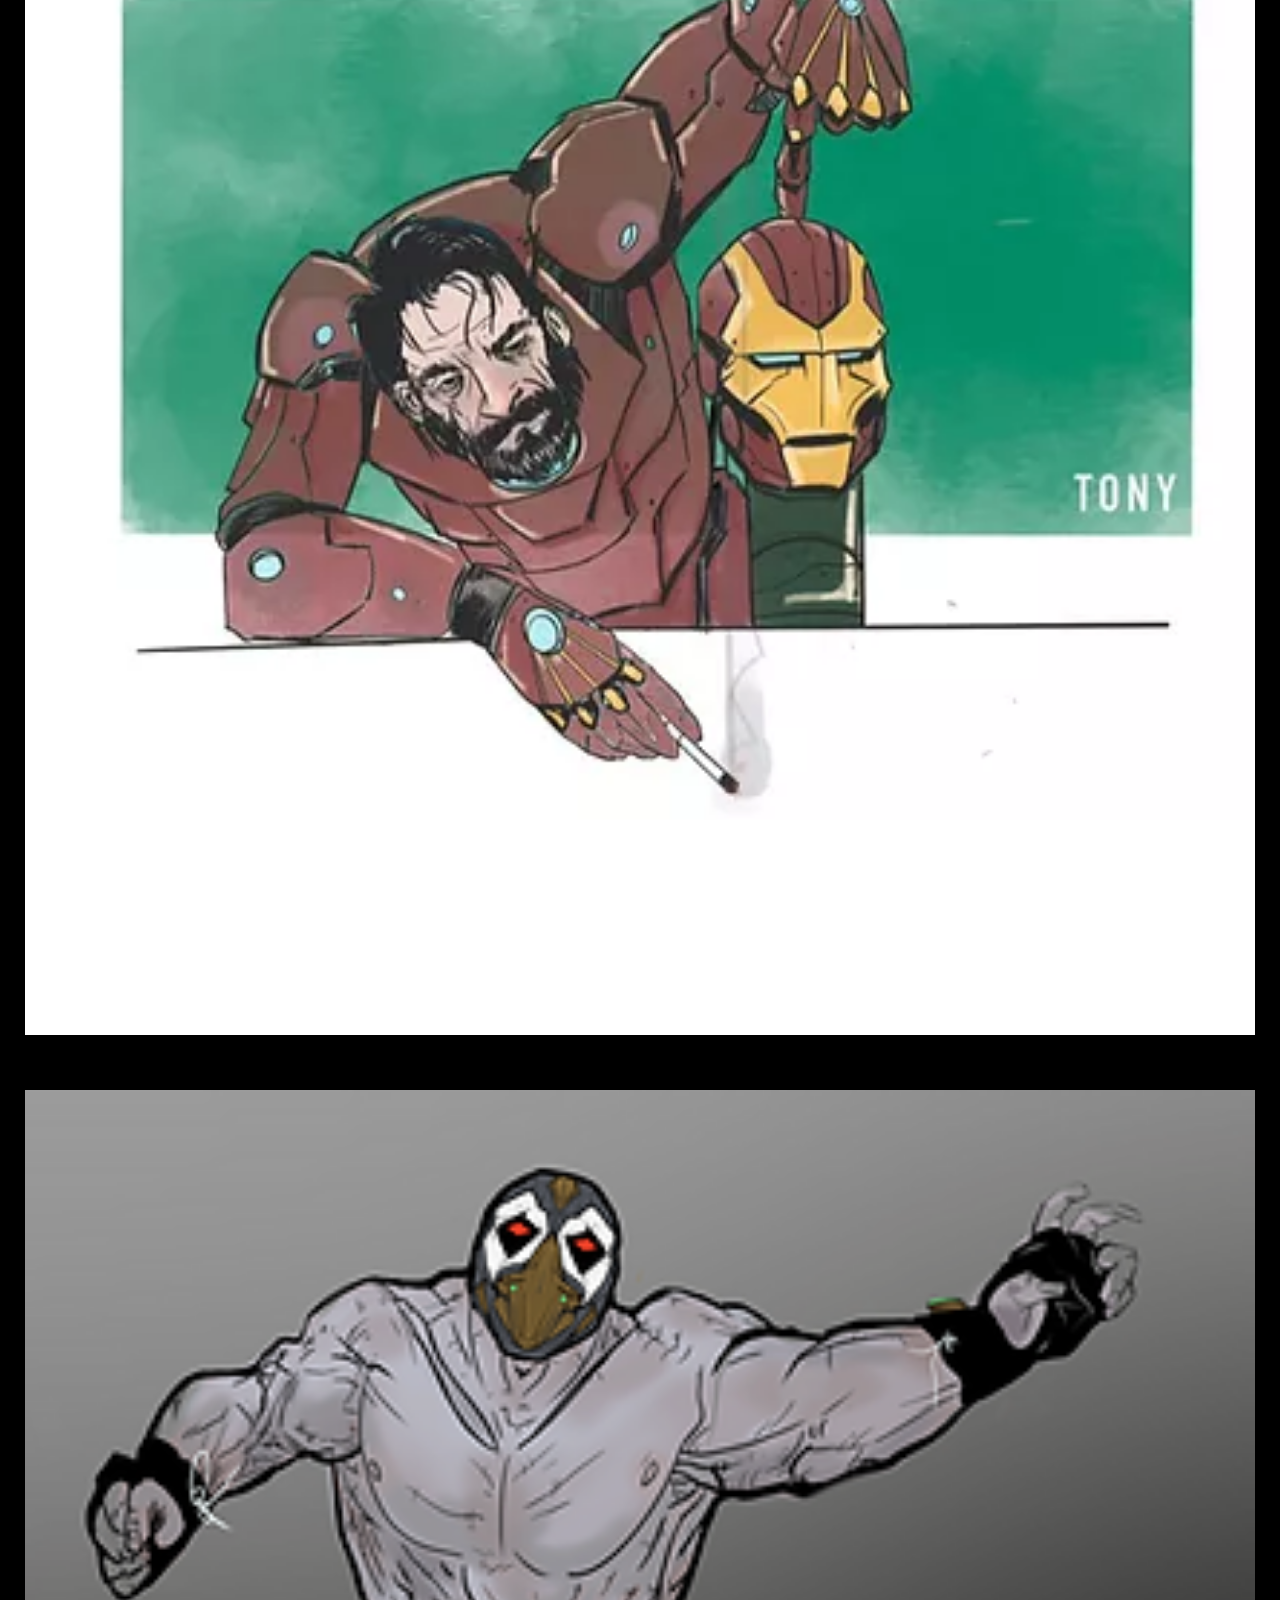
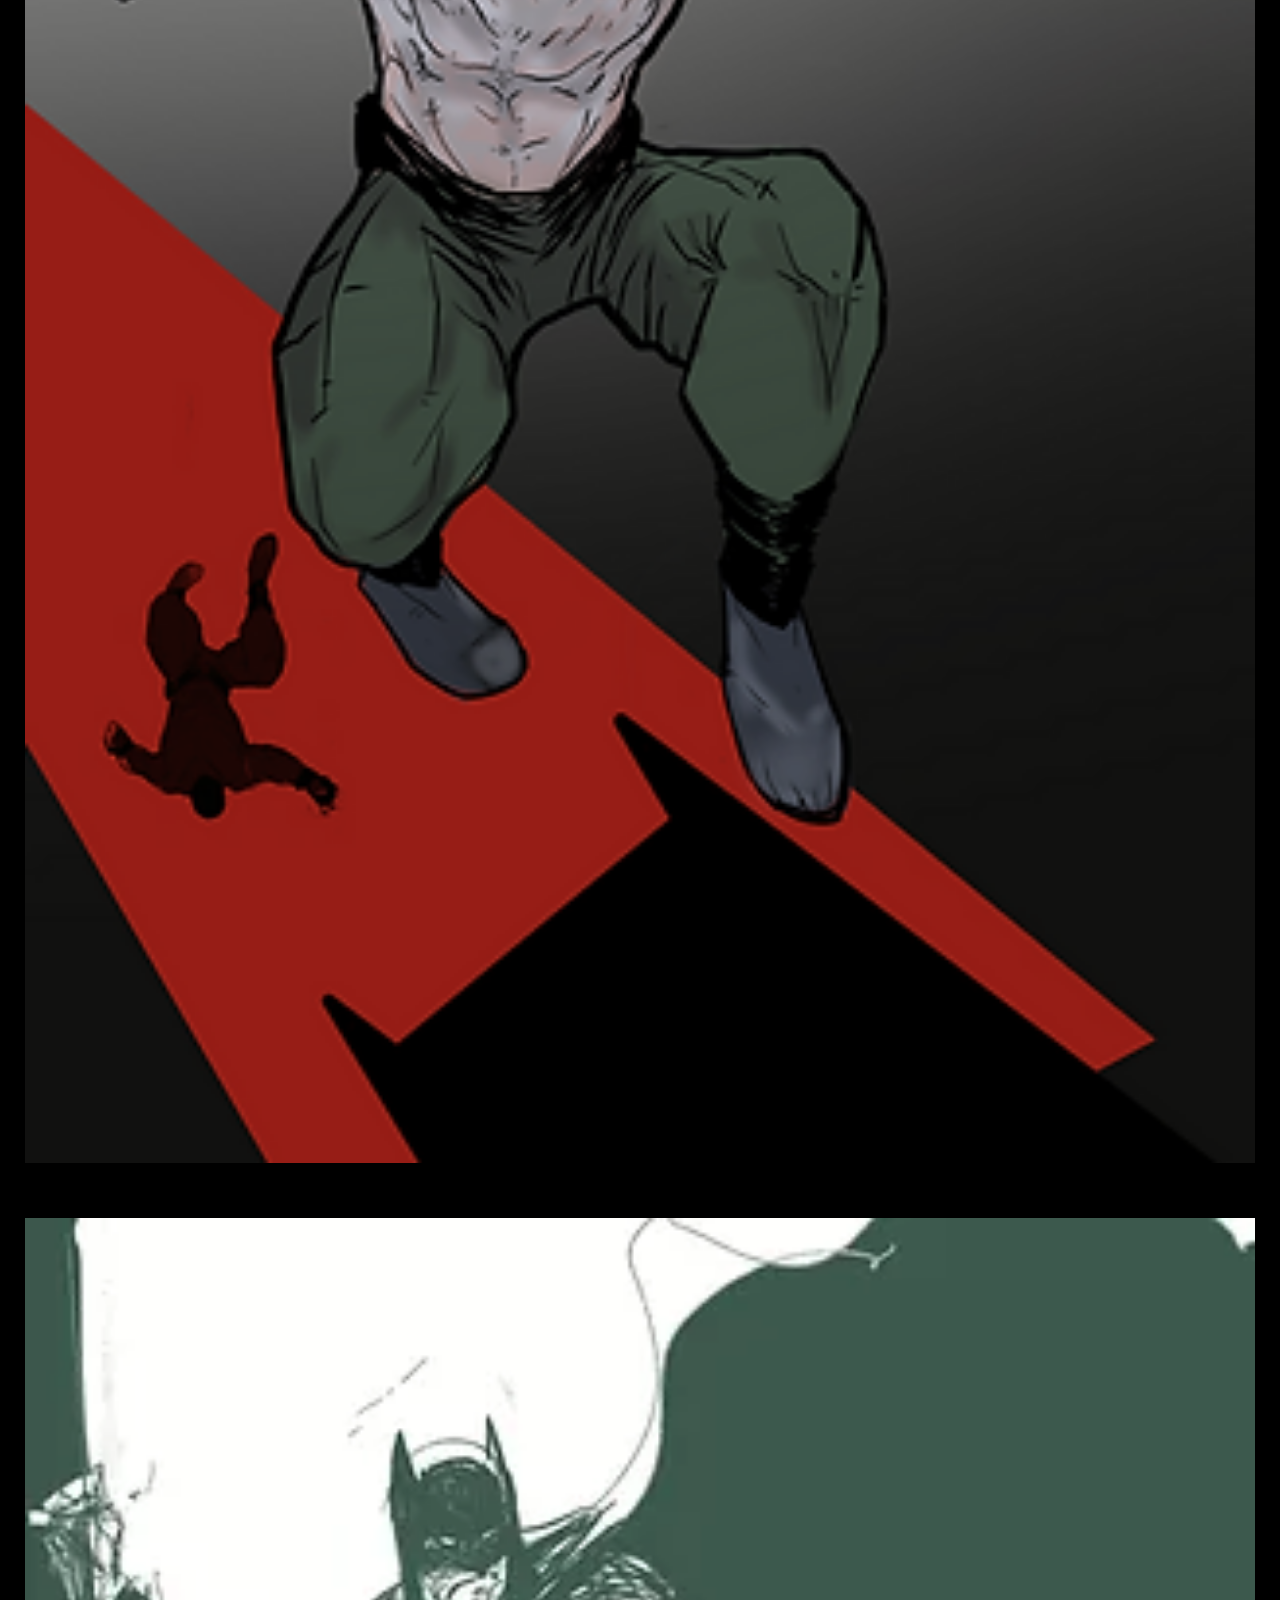
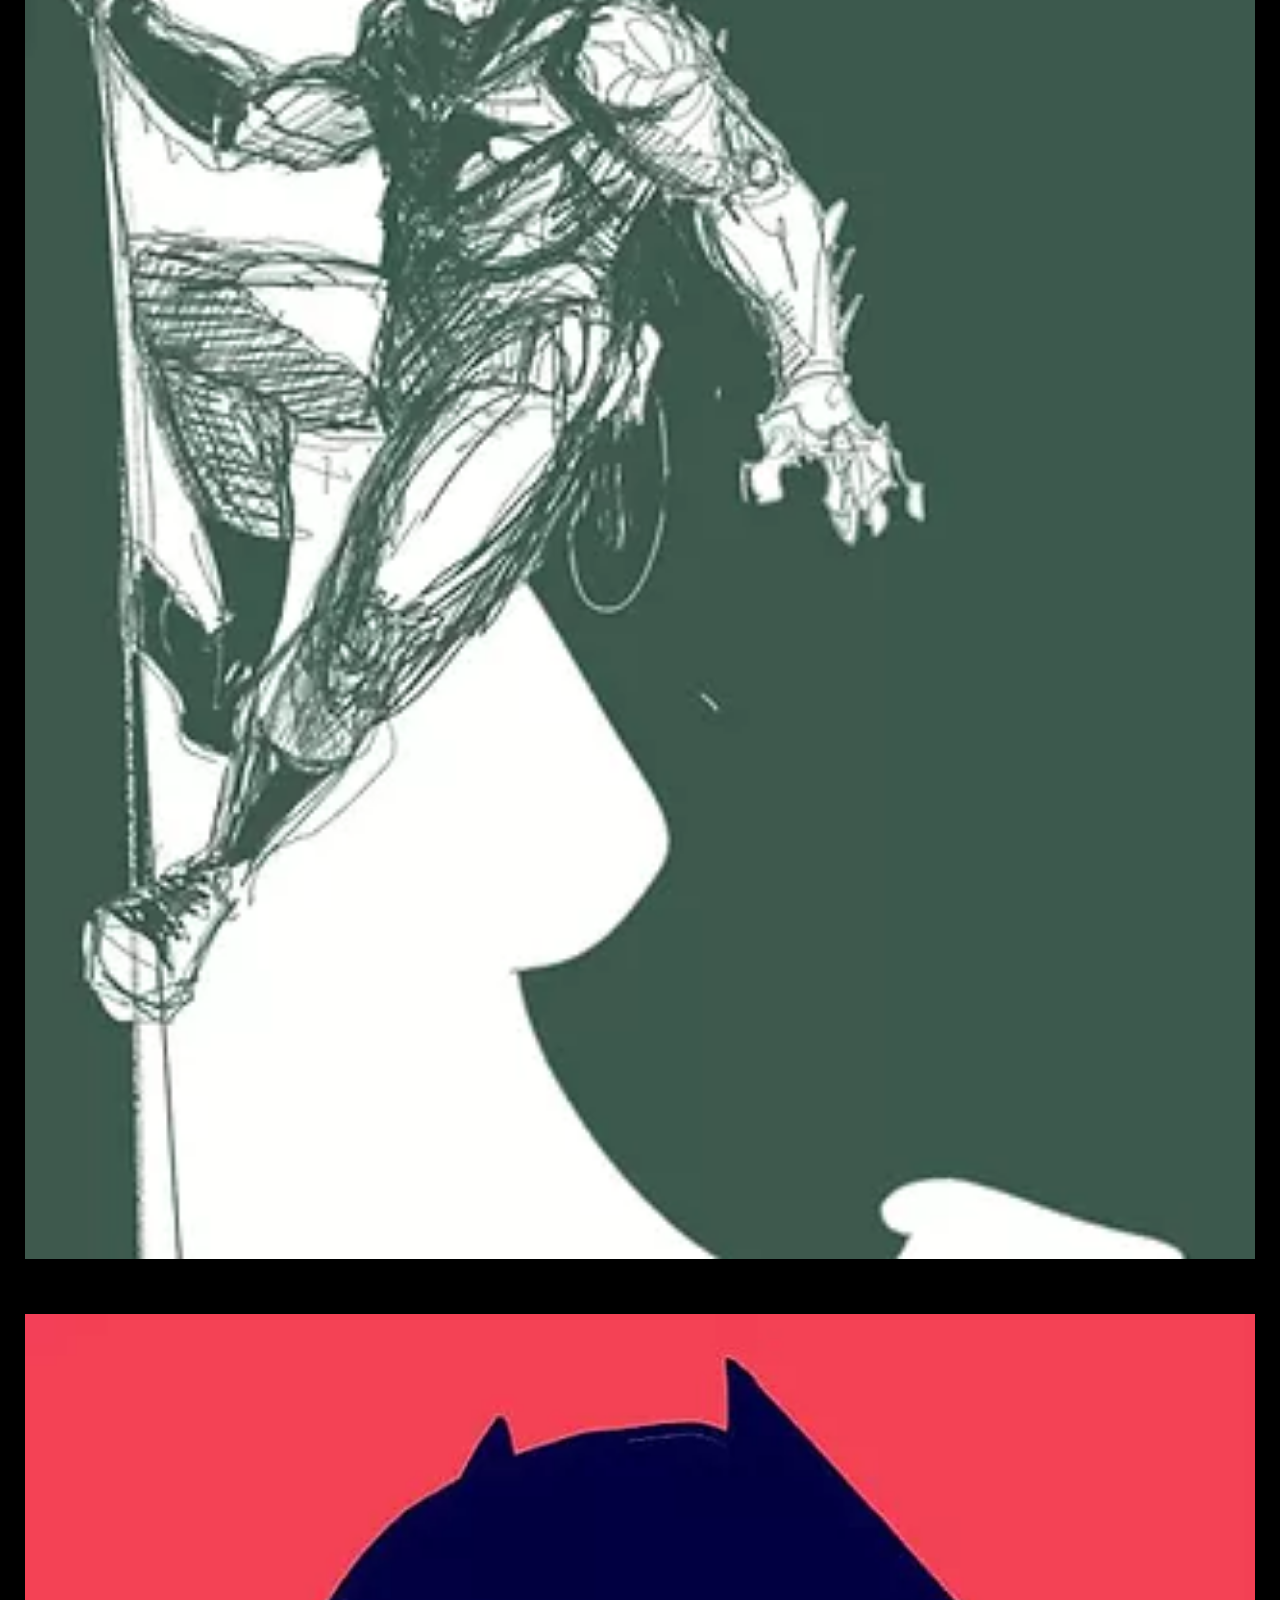
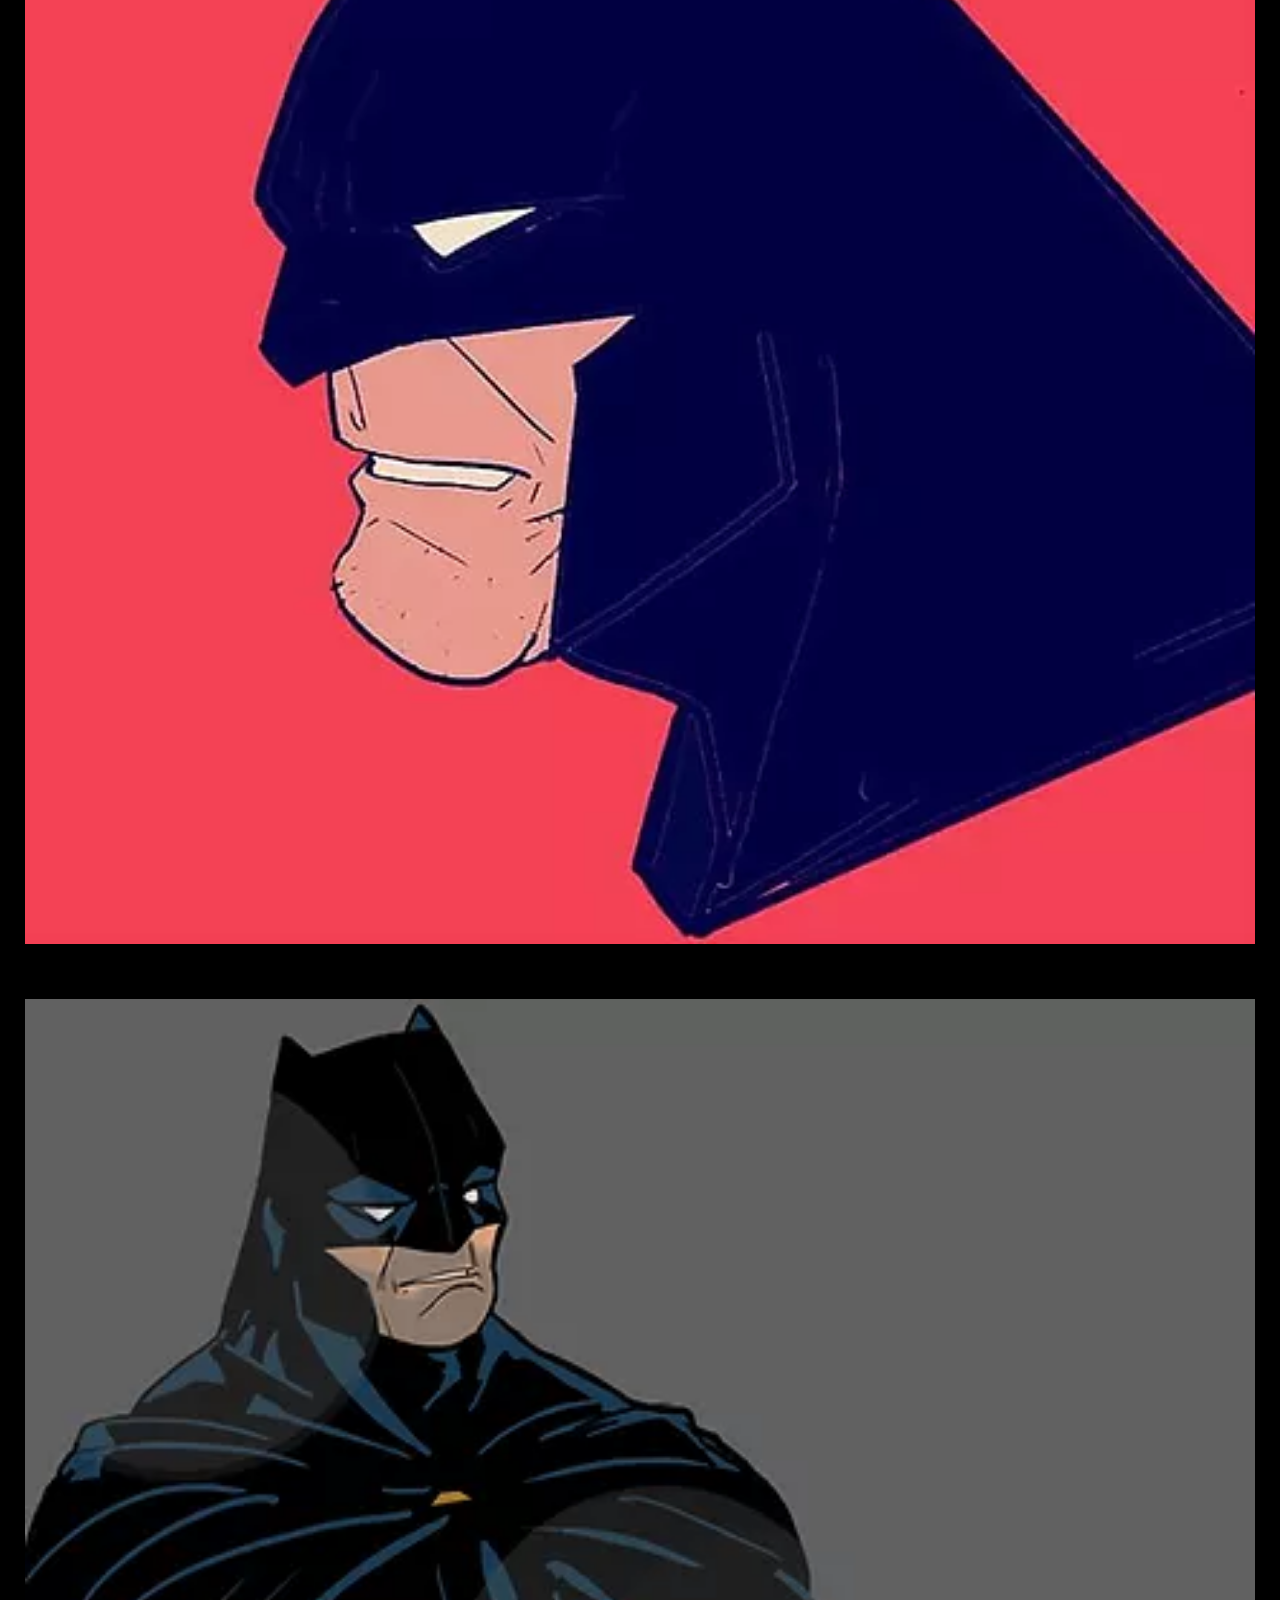
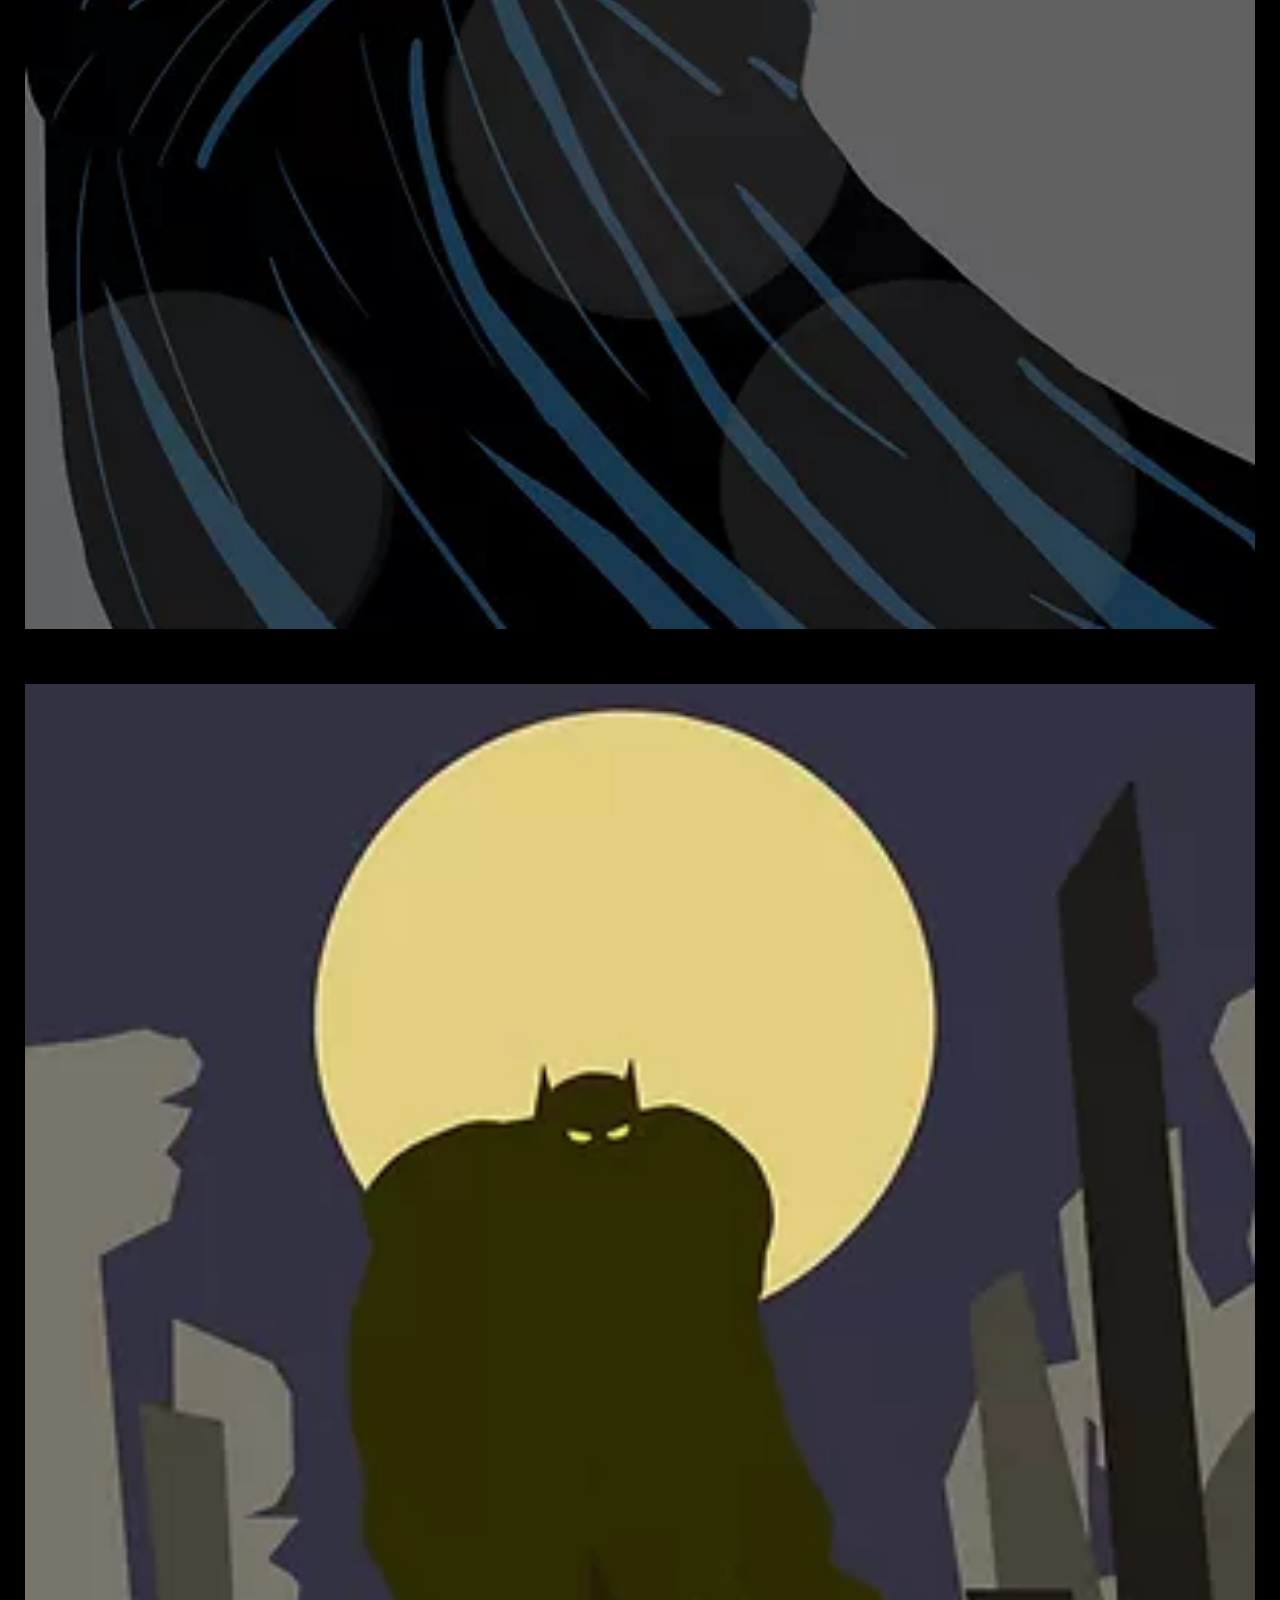
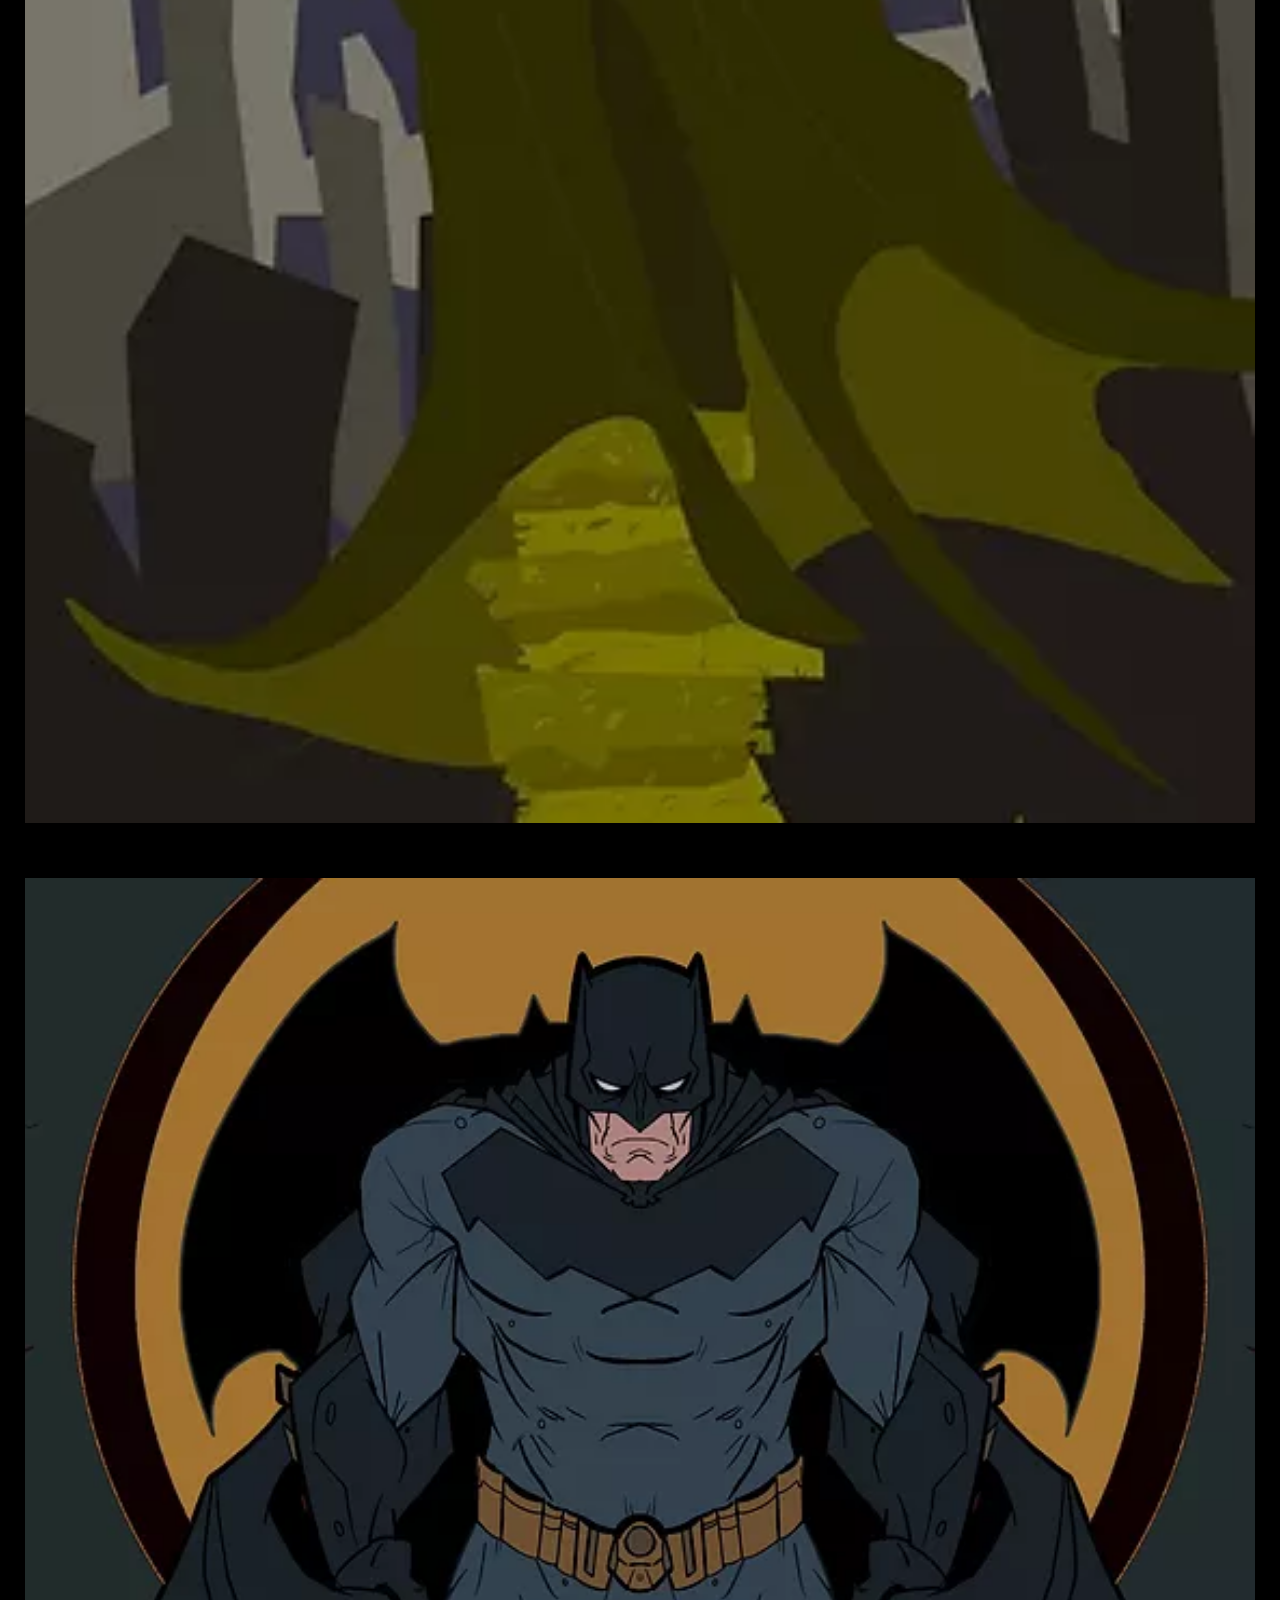
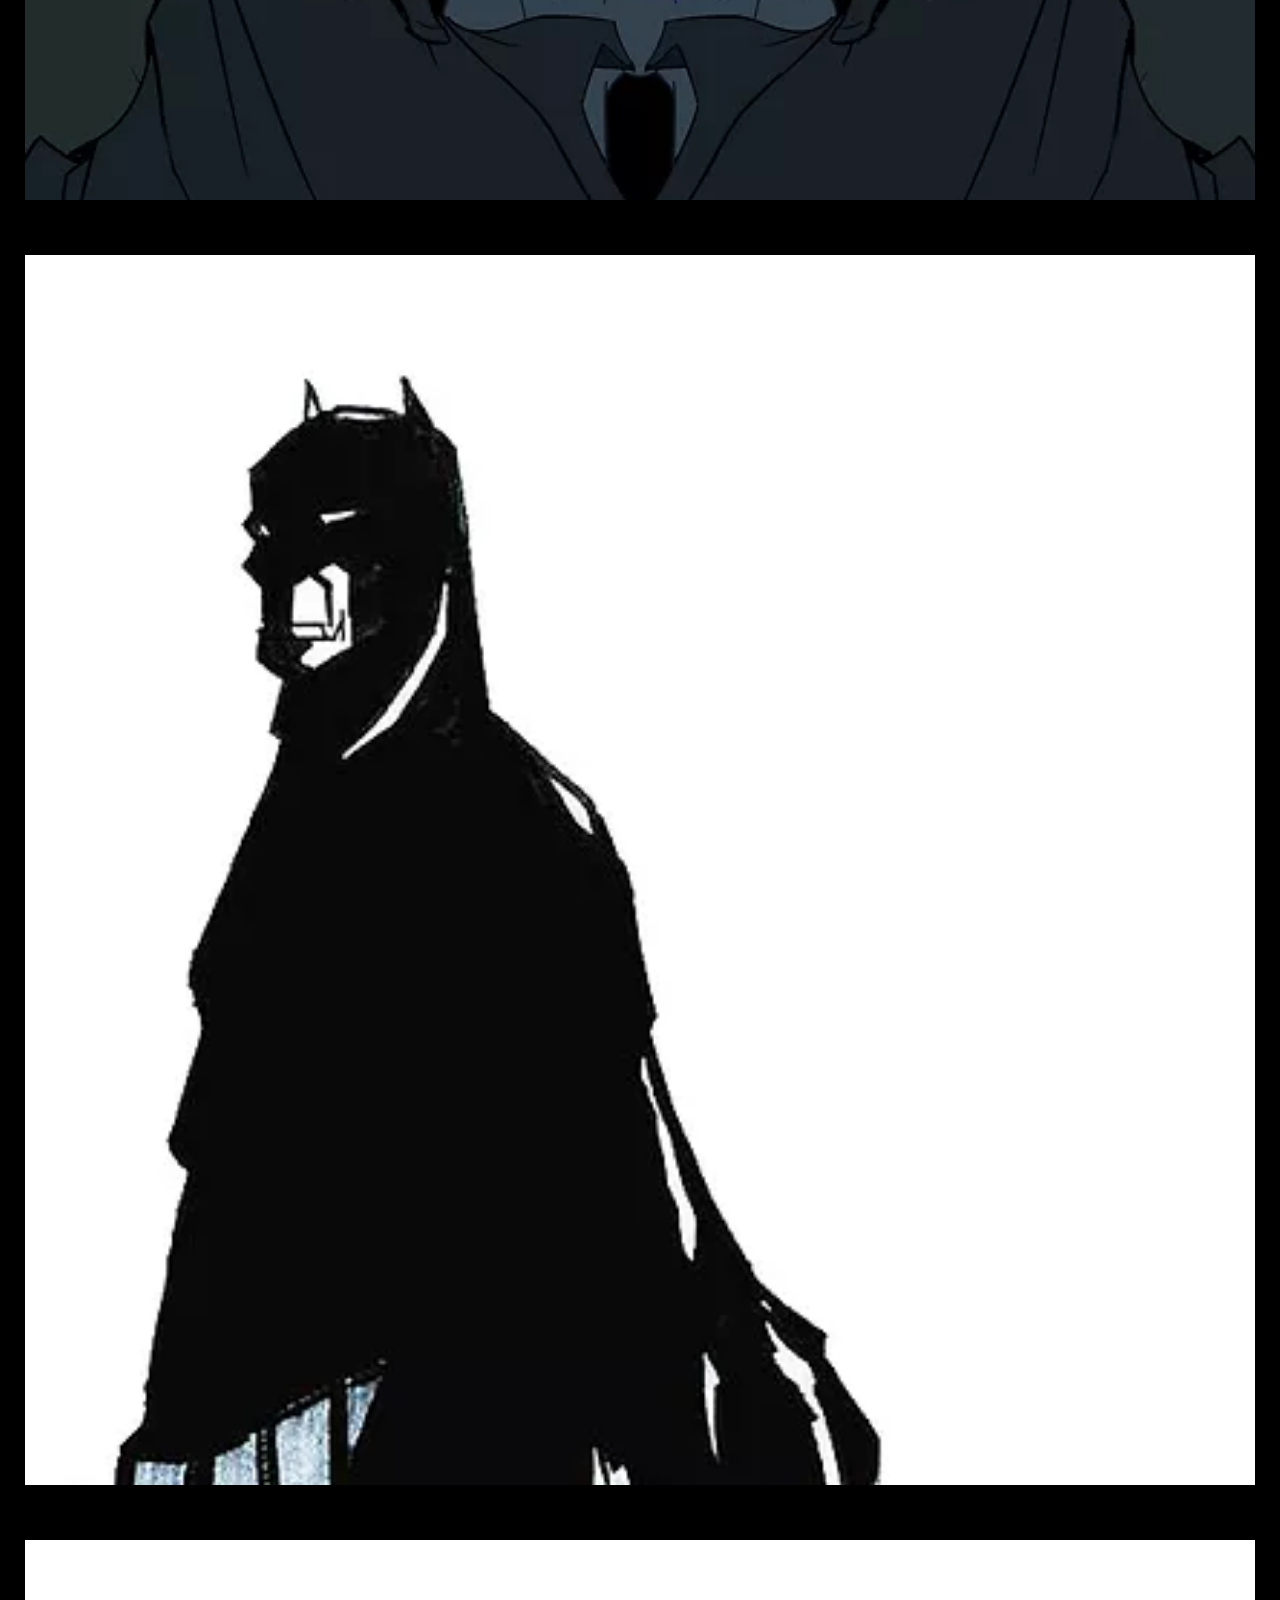
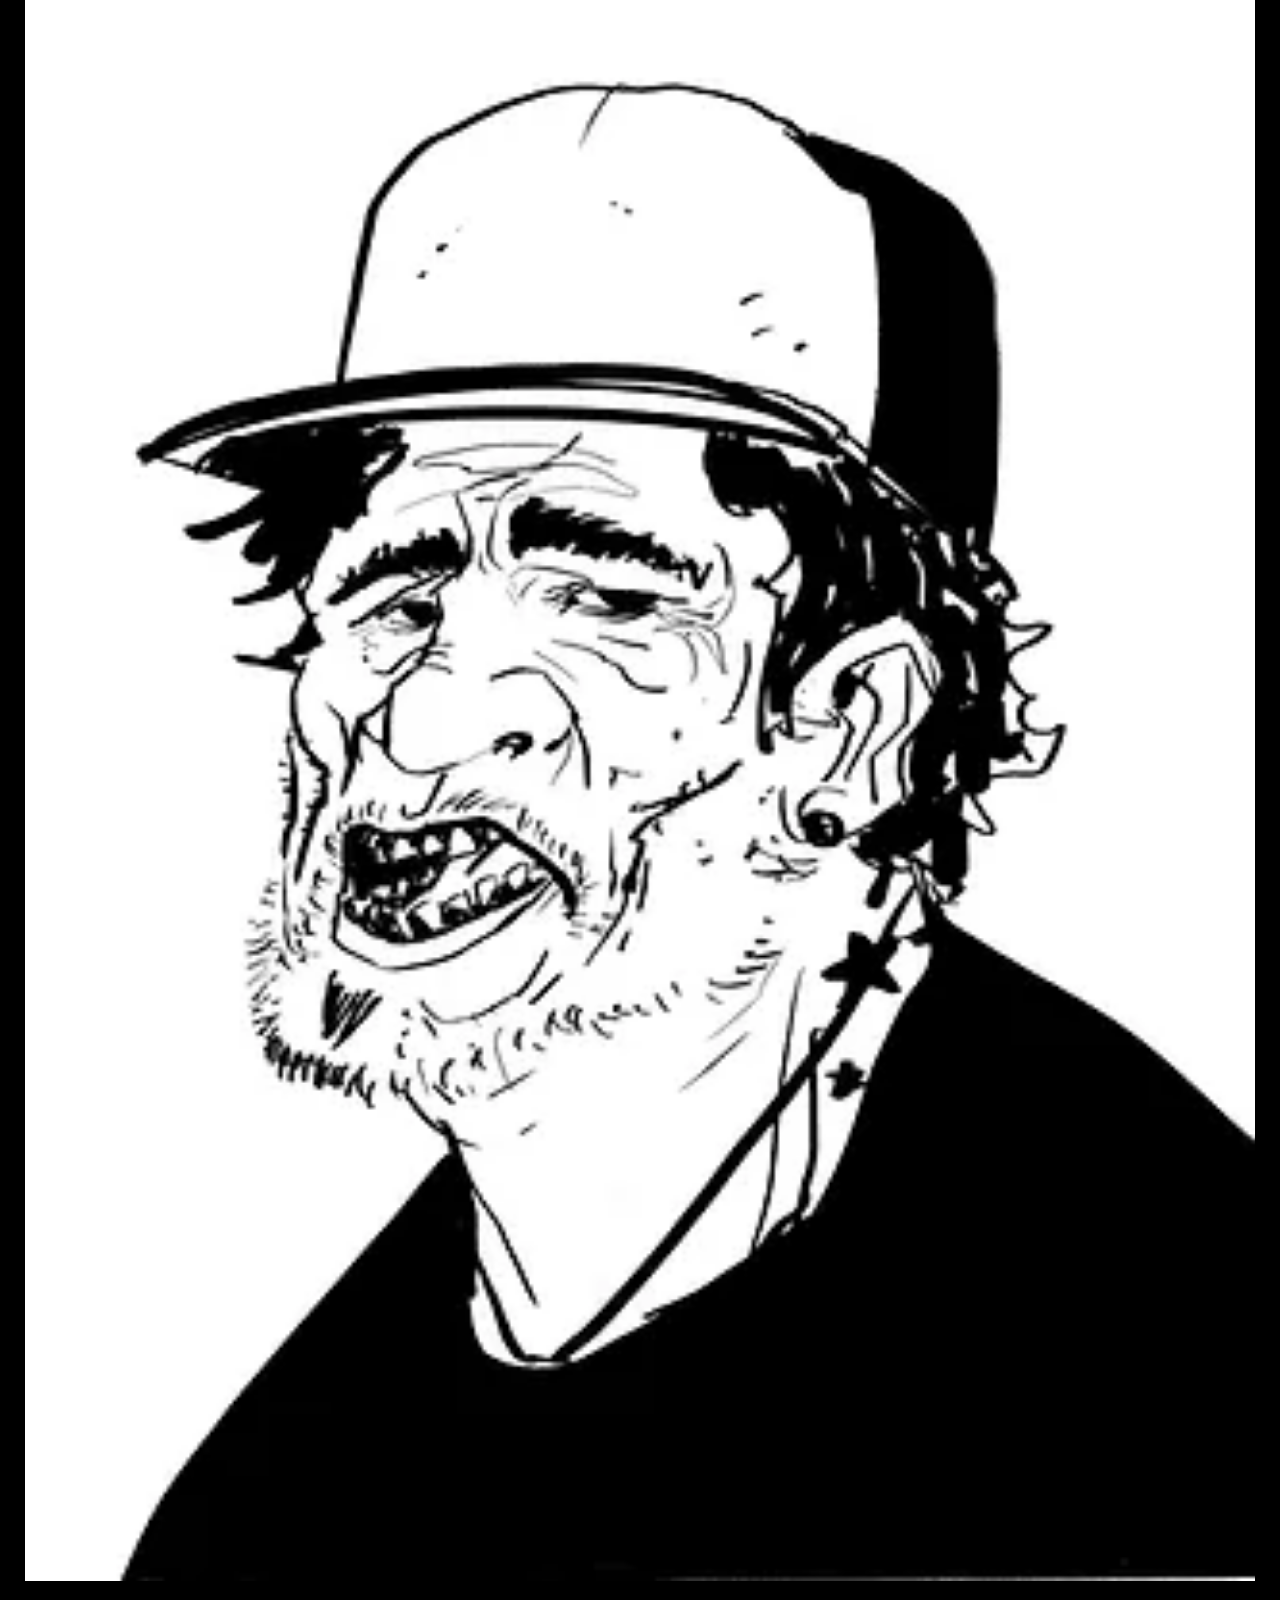
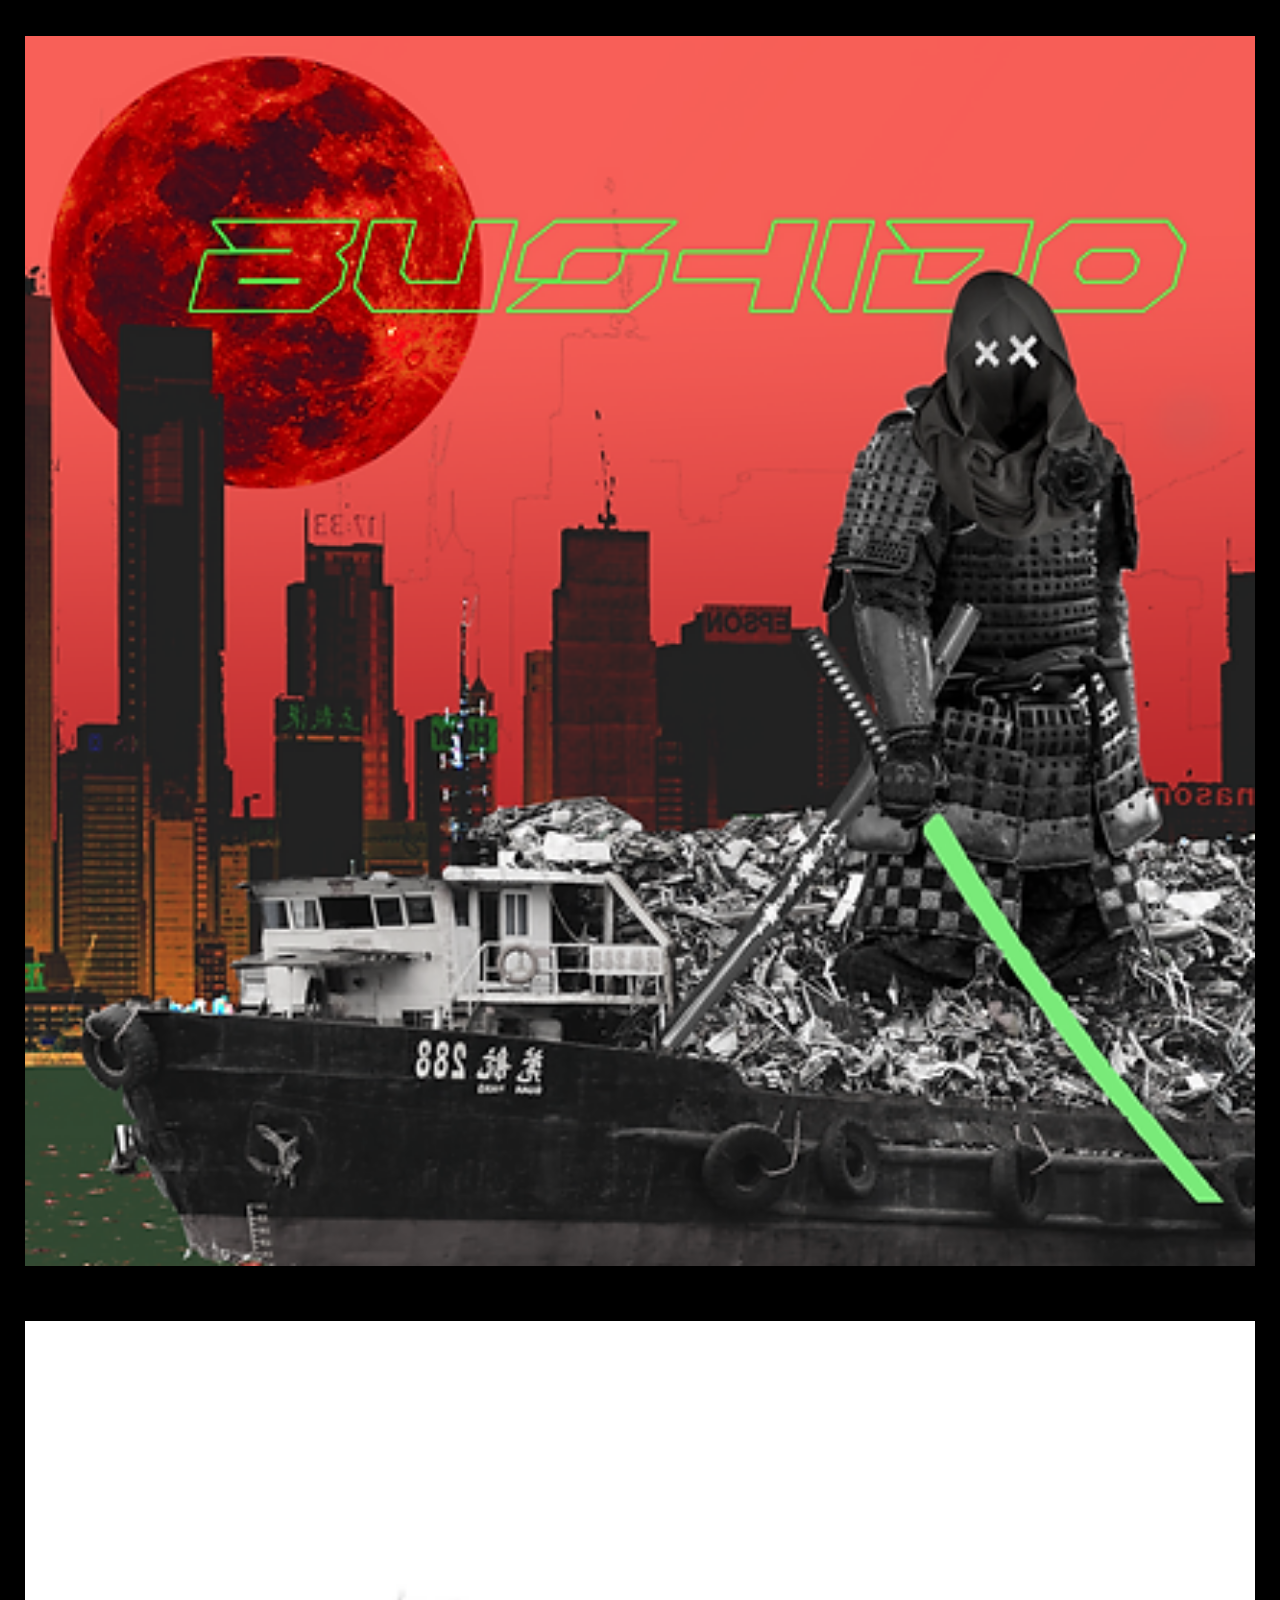
<file: digitalart.html>
<!DOCTYPE html>
<html lang="en">
<head>
    <meta charset="UTF-8">
    <meta http-equiv="X-UA-Compatible" content="IE=edge">
    <meta name="viewport" content="width=device-width, initial-scale=1.0">
    <title>Facundo Cabrera Illustration - Digital Art</title>
    <link rel="shortcut icon" href="./img-bootsrap/cabreraicon.jpg">
    <meta name="description" content="You’ll find some of the digital desings. Many of them can be based on paper sketches.">
    <meta name="keywords" content="Digital art, Paper, Sketches, Colours, Faces, Expressions, Batman, Characters"> 
    <link
    rel="stylesheet"
    href="https://cdnjs.cloudflare.com/ajax/libs/animate.css/4.1.1/animate.min.css"/>
    <link href="https://cdn.jsdelivr.net/npm/bootstrap@5.1.3/dist/css/bootstrap.min.css" rel="stylesheet" integrity="sha384-1BmE4kWBq78iYhFldvKuhfTAU6auU8tT94WrHftjDbrCEXSU1oBoqyl2QvZ6jIW3" crossorigin="anonymous">
    <link rel="stylesheet" href="./css/style.css">
    <link rel="preconnect" href="https://fonts.googleapis.com">
    <link rel="preconnect" href="https://fonts.gstatic.com" crossorigin>
    <link href="https://fonts.googleapis.com/css2?family=Cinzel:wght@500;600&family=M+PLUS+1:wght@100;200;400;500;600&family=Playfair+Display+SC:wght@400;700&family=Roboto+Serif:wght@100;200;500;700&family=Smooch+Sans:wght@300;400;500&display=swap" rel="stylesheet">
</head>
<body>

  <div class="card">
    <div class="card-body">
      <h3 class="card-title animate__animated animate__fadeInDown">Digital Art</h3>
    </div>
  </div>
  
    <nav class="nav nav-pills flex-column flex-sm-row">
        <a class="flex-sm-fill text-sm-center nav-link" href="./index.html">Home</a>
        <a class="flex-sm-fill text-sm-center nav-link nav-link_active" href="./digitalart.html">Digital Art</a>
        <a class="flex-sm-fill text-sm-center nav-link" href="./sketches.html">Sketches</a>
        <a class="flex-sm-fill text-sm-center nav-link" href="./characterdesign.html">Character Desing</a>
        <a class="flex-sm-fill text-sm-center nav-link" href="./3d.html">3D</a>
        <a class="flex-sm-fill text-sm-center nav-link" href="./more.html">More</a>
      </nav>


      <section id="galeria" class="container">
        <div class="row">
          <div class="col-lg-4 col-md-6 col-sm-12">
            <img src="./img-bootsrap/1digitalart/angrythinker.jpeg" alt="angrythinker">
          </div>
          <div class="col-lg-4 col-md-6 col-sm-12">
            <img src="./img-bootsrap/1digitalart/anthony.jpeg" alt="anthony">
          </div>
          <div class="col-lg-4 col-md-6 col-sm-12">
            <img src="./img-bootsrap/1digitalart/bane.jpg" alt="bane">
  
          </div>
          <div class="col-lg-4 col-md-6 col-sm-12">
            <img src="./img-bootsrap/1digitalart/batman.jpg" alt="batman">
  
          </div>
          <div class="col-lg-4 col-md-6 col-sm-12">
            <img src="./img-bootsrap/1digitalart/batman2.jpg" alt="batman2">
  
          </div>
          <div class="col-lg-4 col-md-6 col-sm-12">
            <img src="./img-bootsrap/1digitalart/batman3.jpg" alt="batman3">
          </div>

          <div class="col-lg-4 col-md-6 col-sm-12">
            <img src="./img-bootsrap/1digitalart/batman4.jpg" alt="batman4">
          </div>
          <div class="col-lg-4 col-md-6 col-sm-12">
            <img src="./img-bootsrap/1digitalart/batmancape.jpg" alt="batmancape">
          </div>
          <div class="col-lg-4 col-md-6 col-sm-12">
            <img src="./img-bootsrap/1digitalart/batmen.jpg" alt="batmen">
          </div>
          <div class="col-lg-4 col-md-6 col-sm-12">
            <img src="./img-bootsrap/1digitalart/boy.jpg" alt="boy">
          </div>
          <div class="col-lg-4 col-md-6 col-sm-12">
            <img src="./img-bootsrap/1digitalart/bushido.jpg" alt="bushido">
          </div>
          <div class="col-lg-4 col-md-6 col-sm-12">
            <img src="./img-bootsrap/1digitalart/chillin.jpg" alt="chillin">
          </div>
          <div class="col-lg-4 col-md-6 col-sm-12">
            <img src="./img-bootsrap/1digitalart/coolgirl.jpg" alt="coolgirl">
          </div>
          <div class="col-lg-4 col-md-6 col-sm-12">
            <img src="./img-bootsrap/1digitalart/daredevil.jpg" alt="daredevil">
          </div>
          <div class="col-lg-4 col-md-6 col-sm-12">
            <img src="./img-bootsrap/1digitalart/diablo.jpg" alt="diablo">
          </div>
          <div class="col-lg-4 col-md-6 col-sm-12">
            <img src="./img-bootsrap/1digitalart/facu.jpg" alt="facu">
          </div>
          <div class="col-lg-4 col-md-6 col-sm-12">
            <img src="./img-bootsrap/1digitalart/fall.jpg" alt="fall">
          </div>
          <div class="col-lg-4 col-md-6 col-sm-12">
            <img src="./img-bootsrap/1digitalart/faro.jpg" alt="faro">
          </div>
          <div class="col-lg-4 col-md-6 col-sm-12">
            <img src="./img-bootsrap/1digitalart/fatbatman.jpg" alt="fatbatman">
          </div>
          <div class="col-lg-4 col-md-6 col-sm-12">
            <img src="./img-bootsrap/1digitalart/fc.jpg" alt="fc">
          </div>
          <div class="col-lg-4 col-md-6 col-sm-12">
            <img src="./img-bootsrap/1digitalart/flyingbatman.jpg" alt="flyingbatman">
          </div>
          <div class="col-lg-4 col-md-6 col-sm-12">
            <img src="./img-bootsrap/1digitalart/fullmoonbatman.jpg" alt="fullmoonbatman">
          </div>
          <div class="col-lg-4 col-md-6 col-sm-12">
            <img src="./img-bootsrap/1digitalart/german.jpg" alt="german">
          </div>
          <div class="col-lg-4 col-md-6 col-sm-12">
            <img src="./img-bootsrap/1digitalart/graybruxism.jpg" alt="graybruxism">
          </div>
          <div class="col-lg-4 col-md-6 col-sm-12">
            <img src="./img-bootsrap/1digitalart/indifference.jpg" alt="indifference">
          </div>
          <div class="col-lg-4 col-md-6 col-sm-12">
            <img src="./img-bootsrap/1digitalart/interpersonal.jpg" alt="interpersonal">
          </div>
          <div class="col-lg-4 col-md-6 col-sm-12">
            <img src="./img-bootsrap/1digitalart/jason.jpg" alt="jason">
          </div>
          <div class="col-lg-4 col-md-6 col-sm-12">
            <img src="./img-bootsrap/1digitalart/john.jpg" alt="john">
          </div>
          <div class="col-lg-4 col-md-6 col-sm-12">
            <img src="./img-bootsrap/1digitalart/jointhegrind.jpg" alt="jointhegrind">
          </div>
          <div class="col-lg-4 col-md-6 col-sm-12">
            <img src="./img-bootsrap/1digitalart/kungfu.jpg" alt="kungfu">
          </div>
          <div class="col-lg-4 col-md-6 col-sm-12">
            <img src="./img-bootsrap/1digitalart/lockdown.jpg" alt="lockdown">
          </div>
          <div class="col-lg-4 col-md-6 col-sm-12">
            <img src="./img-bootsrap/1digitalart/lookingup.jpg" alt="lookingup">
          </div>
          <div class="col-lg-4 col-md-6 col-sm-12">
            <img src="./img-bootsrap/1digitalart/man.jpg" alt="man">
          </div>
          <div class="col-lg-4 col-md-6 col-sm-12">
            <img src="./img-bootsrap/1digitalart/manhattan.jpg" alt="manhattan">
          </div>
          <div class="col-lg-4 col-md-6 col-sm-12">
            <img src="./img-bootsrap/1digitalart/maradona.jpg" alt="maradona">
          </div>
          <div class="col-lg-4 col-md-6 col-sm-12">
            <img src="./img-bootsrap/1digitalart/martha.jpg" alt="martha">
          </div>
          <div class="col-lg-4 col-md-6 col-sm-12">
            <img src="./img-bootsrap/1digitalart/meh.jpg" alt="meh">
          </div>
          <div class="col-lg-4 col-md-6 col-sm-12">
            <img src="./img-bootsrap/1digitalart/organgebruxism.jpg" alt="organgebruxism">
          </div>
          <div class="col-lg-4 col-md-6 col-sm-12">
            <img src="./img-bootsrap/1digitalart/pinkbruxism.jpg" alt="pinkbruxism">
          </div>
          <div class="col-lg-4 col-md-6 col-sm-12">
            <img src="./img-bootsrap/1digitalart/poster.jpg" alt="poster">
          </div>
          <div class="col-lg-4 col-md-6 col-sm-12">
            <img src="./img-bootsrap/1digitalart/smokerthinker.jpg" alt="smokerthinker">
          </div>
          <div class="col-lg-4 col-md-6 col-sm-12">
            <img src="./img-bootsrap/1digitalart/space.jpg" alt="space">
          </div>
          <div class="col-lg-4 col-md-6 col-sm-12">
            <img src="./img-bootsrap/1digitalart/starwars.jpg" alt="starwars">
          </div>
          <div class="col-lg-4 col-md-6 col-sm-12">
            <img src="./img-bootsrap/1digitalart/steroidsrobin.jpg" alt="steroidsrobin">
          </div>
          <div class="col-lg-4 col-md-6 col-sm-12">
            <img src="./img-bootsrap/1digitalart/tennis.jpg" alt="tennis">
          </div>
          <div class="col-lg-4 col-md-6 col-sm-12">
            <img src="./img-bootsrap/1digitalart/thewitcherandtheorc.jpg" alt="thewitcherandtheorc">
          </div>
          <div class="col-lg-4 col-md-6 col-sm-12">
            <img src="./img-bootsrap/1digitalart/thinker.jpg" alt="thinker">
          </div>
          <div class="col-lg-4 col-md-6 col-sm-12">
            <img src="./img-bootsrap/1digitalart/thinkers.jpg" alt="thinkers">
          </div>
          <div class="col-lg-4 col-md-6 col-sm-12">
            <img src="./img-bootsrap/1digitalart/thrillainmanila.jpg" alt="thrillainmanila">
          </div>
          <div class="col-lg-4 col-md-6 col-sm-12">
            <img src="./img-bootsrap/1digitalart/thrillaman.jpg" alt="thrillaman">
          </div>
          <div class="col-lg-4 col-md-6 col-sm-12">
            <img src="./img-bootsrap/1digitalart/tortuga.jpg" alt="tortuga">
          </div>
          <div class="col-lg-4 col-md-6 col-sm-12">
            <img src="./img-bootsrap/1digitalart/thinkers.jpg" alt="thinkers">
          </div>
          <div class="col-lg-4 col-md-6 col-sm-12">
            <img src="./img-bootsrap/1digitalart/unknown.jpg" alt="unknown">
          </div>
          <div class="col-lg-4 col-md-6 col-sm-12">
            <img src="./img-bootsrap/1digitalart/unnamed.jpg" alt="unnamed">
          </div>
          <div class="col-lg-4 col-md-6 col-sm-12">
            <img src="./img-bootsrap/1digitalart/unnamed2.jpg" alt="unnamed2">
          </div>
          <div class="col-lg-4 col-md-6 col-sm-12">
            <img src="./img-bootsrap/1digitalart/wason.jpg" alt="wason">
          </div>
          <div class="col-lg-4 col-md-6 col-sm-12">
            <img src="./img-bootsrap/1digitalart/weird2.jpg" alt="weird2">
          </div>
          <div class="col-lg-4 col-md-6 col-sm-12">
            <img src="./img-bootsrap/1digitalart/weird3.jpg" alt="weird3">
          </div>
          <div class="col-lg-4 col-md-6 col-sm-12">
            <img src="./img-bootsrap/1digitalart/weird4.jpg" alt="weird4">
          </div>
          <div class="col-lg-4 col-md-6 col-sm-12">
            <img src="./img-bootsrap/1digitalart/welcometomars.jpg" alt="welcometomars">
          </div>
          <div class="col-lg-4 col-md-6 col-sm-12">
            <img src="./img-bootsrap/1digitalart/yellow.jpg" alt="yellow">
          </div>
          <div class="col-lg-4 col-md-6 col-sm-12">
            <img src="./img-bootsrap/1digitalart/yellowblue.jpg" alt="yellowblue">
          </div>
          <div class="col-lg-4 col-md-6 col-sm-12">
            <img src="./img-bootsrap/1digitalart/yellowviking.jpg" alt="yellowviking">
          </div>


      </section>

    
      <div class="form">
        <div class="mb-3 container">
          <h4>Contact me!</h4>
            <label for="exampleFormControlInput1" class="form-label">Email address</label>
            <input type="email" class="form-control" id="exampleFormControlInput1" placeholder="name@example.com">
        </div>
        <div class="mb-3 container">
            <label for="exampleFormControlTextarea1" class="form-label">Example textarea</label>
            <textarea class="form-control" id="exampleFormControlTextarea1" rows="3"></textarea>
        </div>
      </div>
    
      <footer>
        <p>Facundo Cabrera© 2021</p>
        <p>All rights reserved</p>
      </footer>
    
<script src="https://cdn.jsdelivr.net/npm/bootstrap@5.1.3/dist/js/bootstrap.bundle.min.js" integrity="sha384-ka7Sk0Gln4gmtz2MlQnikT1wXgYsOg+OMhuP+IlRH9sENBO0LRn5q+8nbTov4+1p" crossorigin="anonymous"></script>  
</body>
</html>
</file>
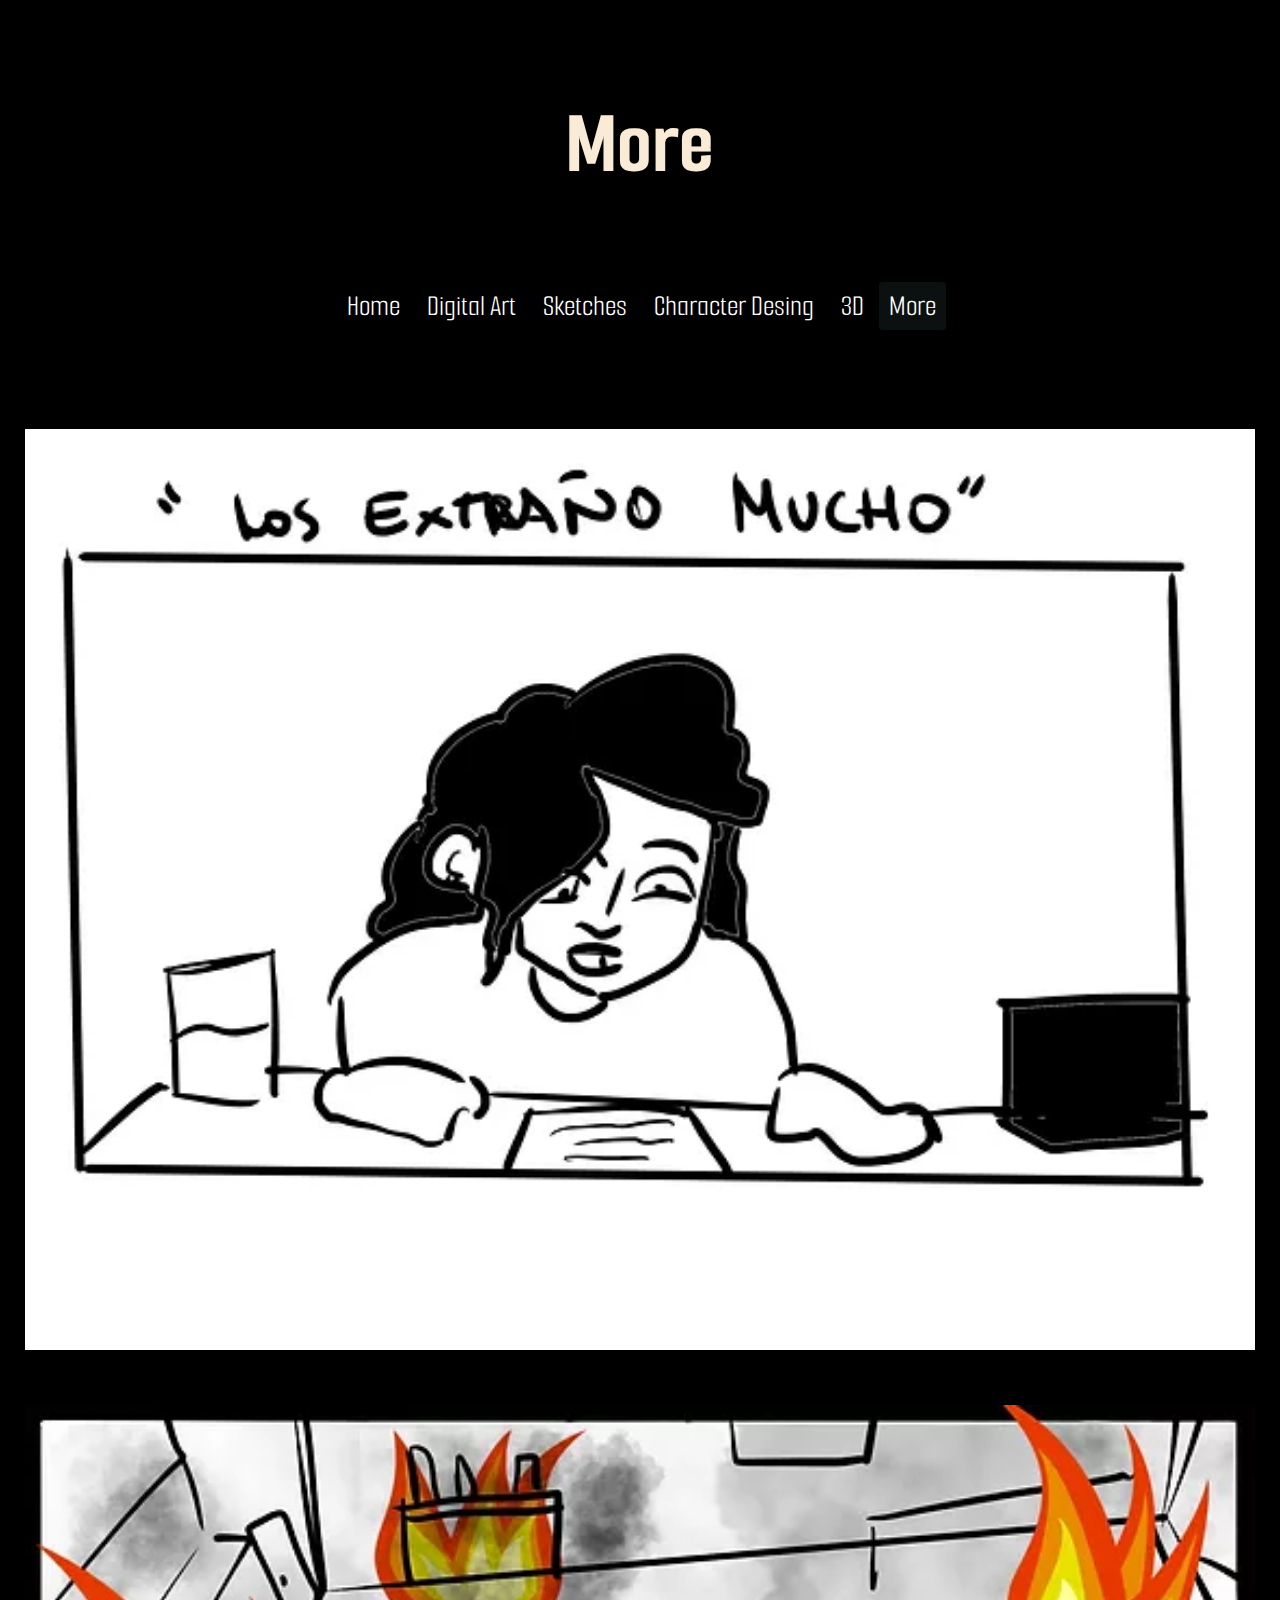
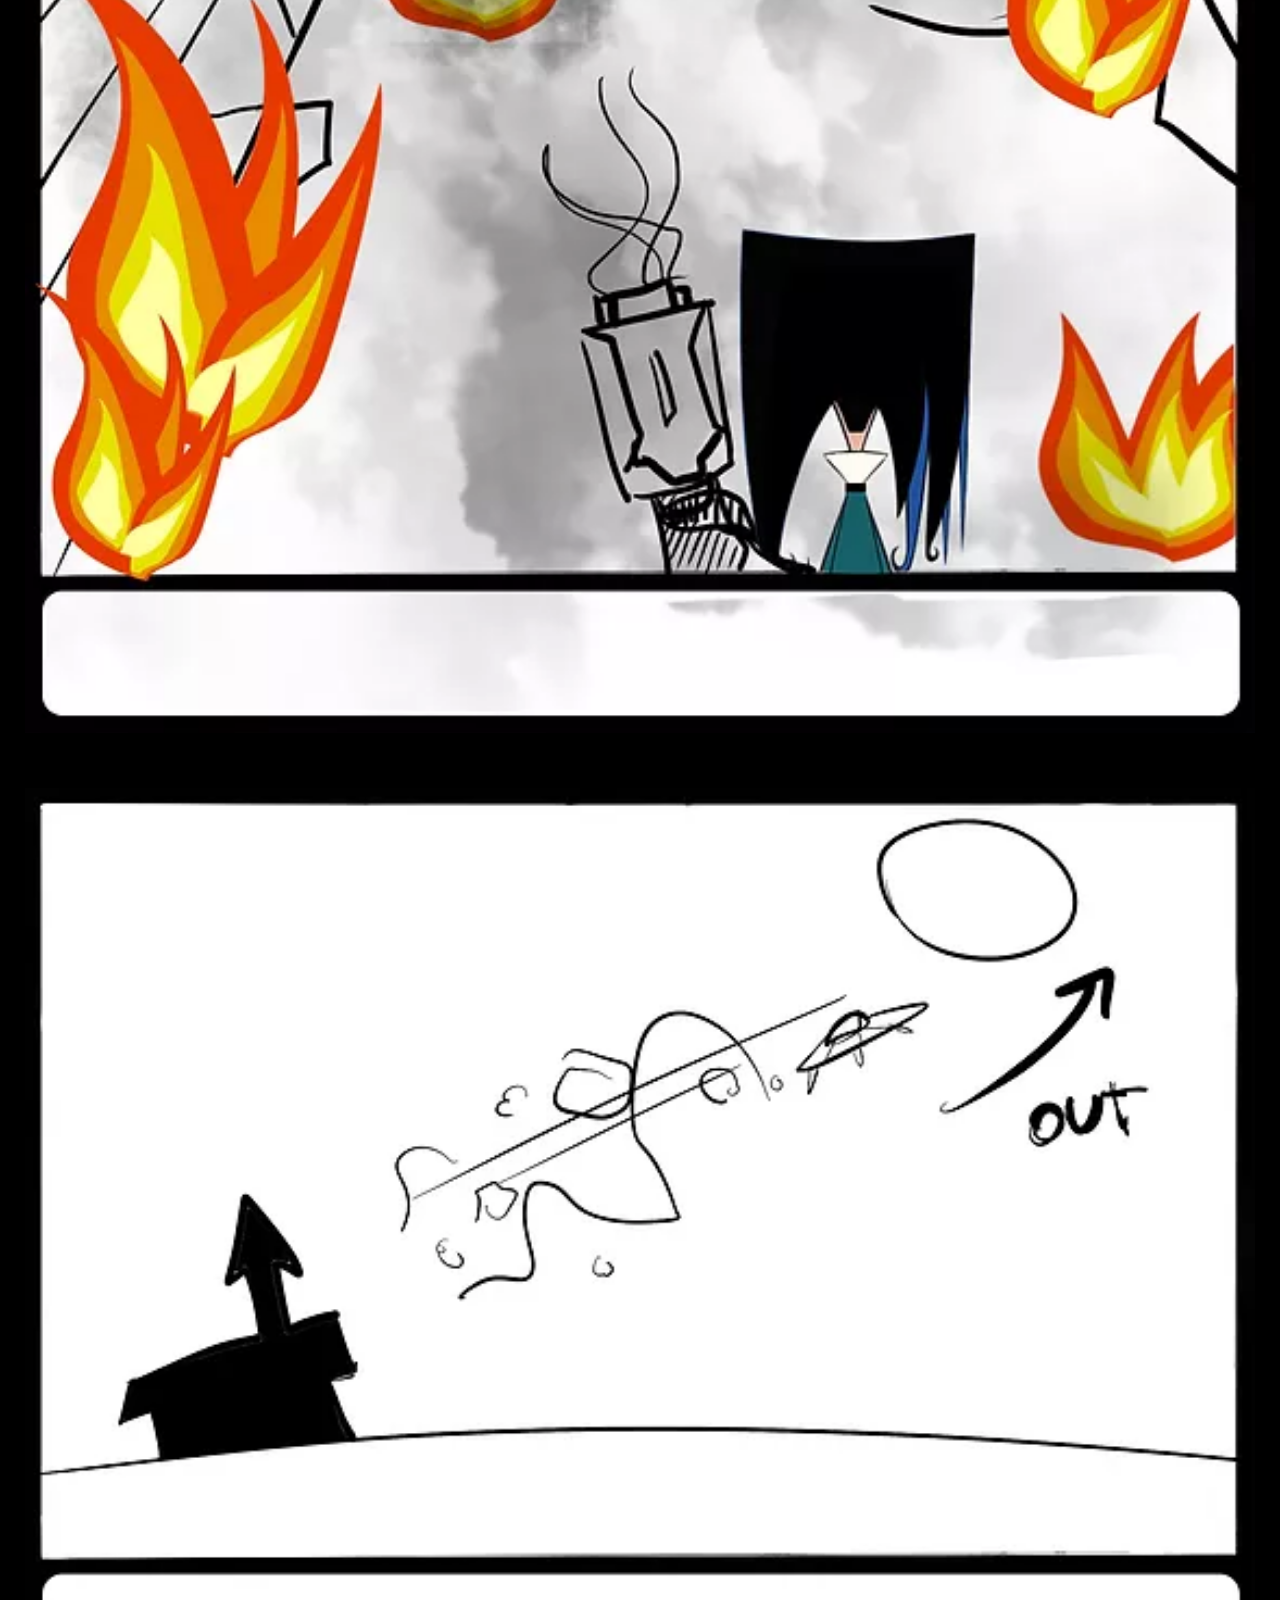
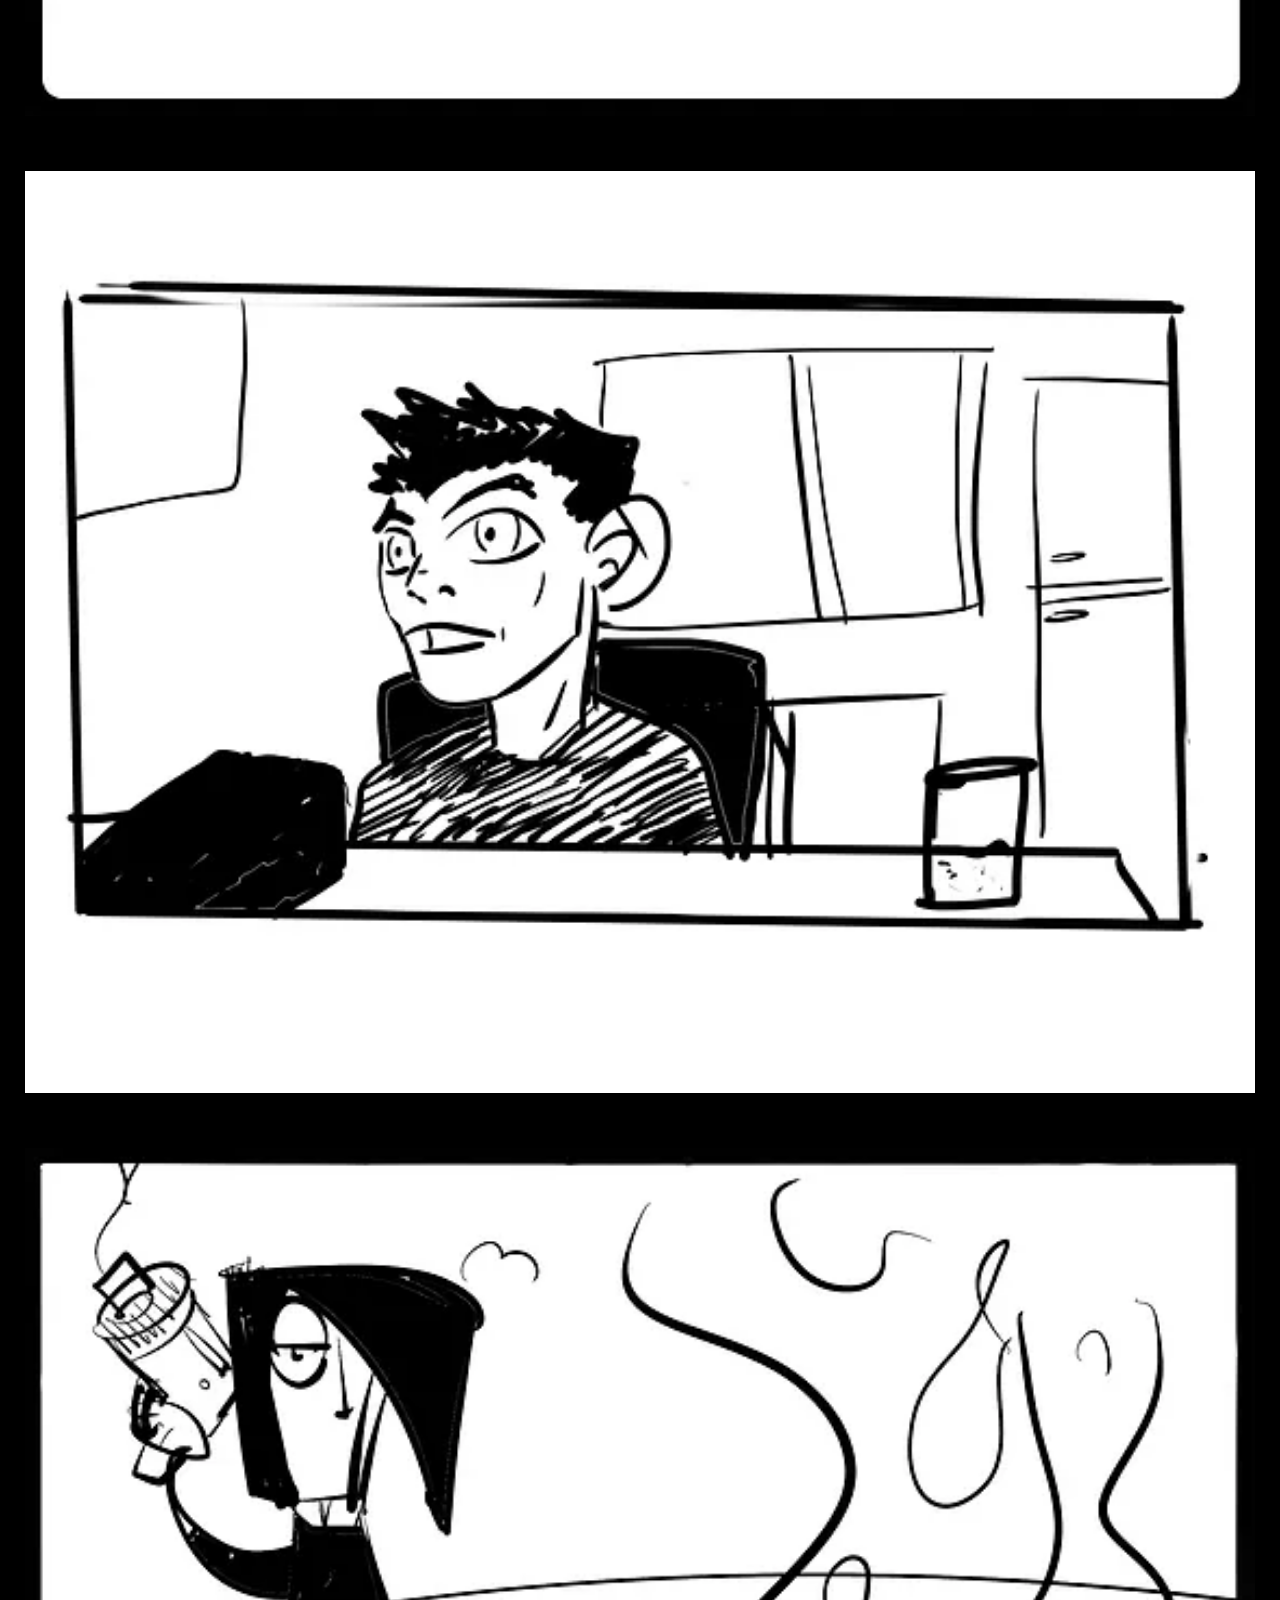
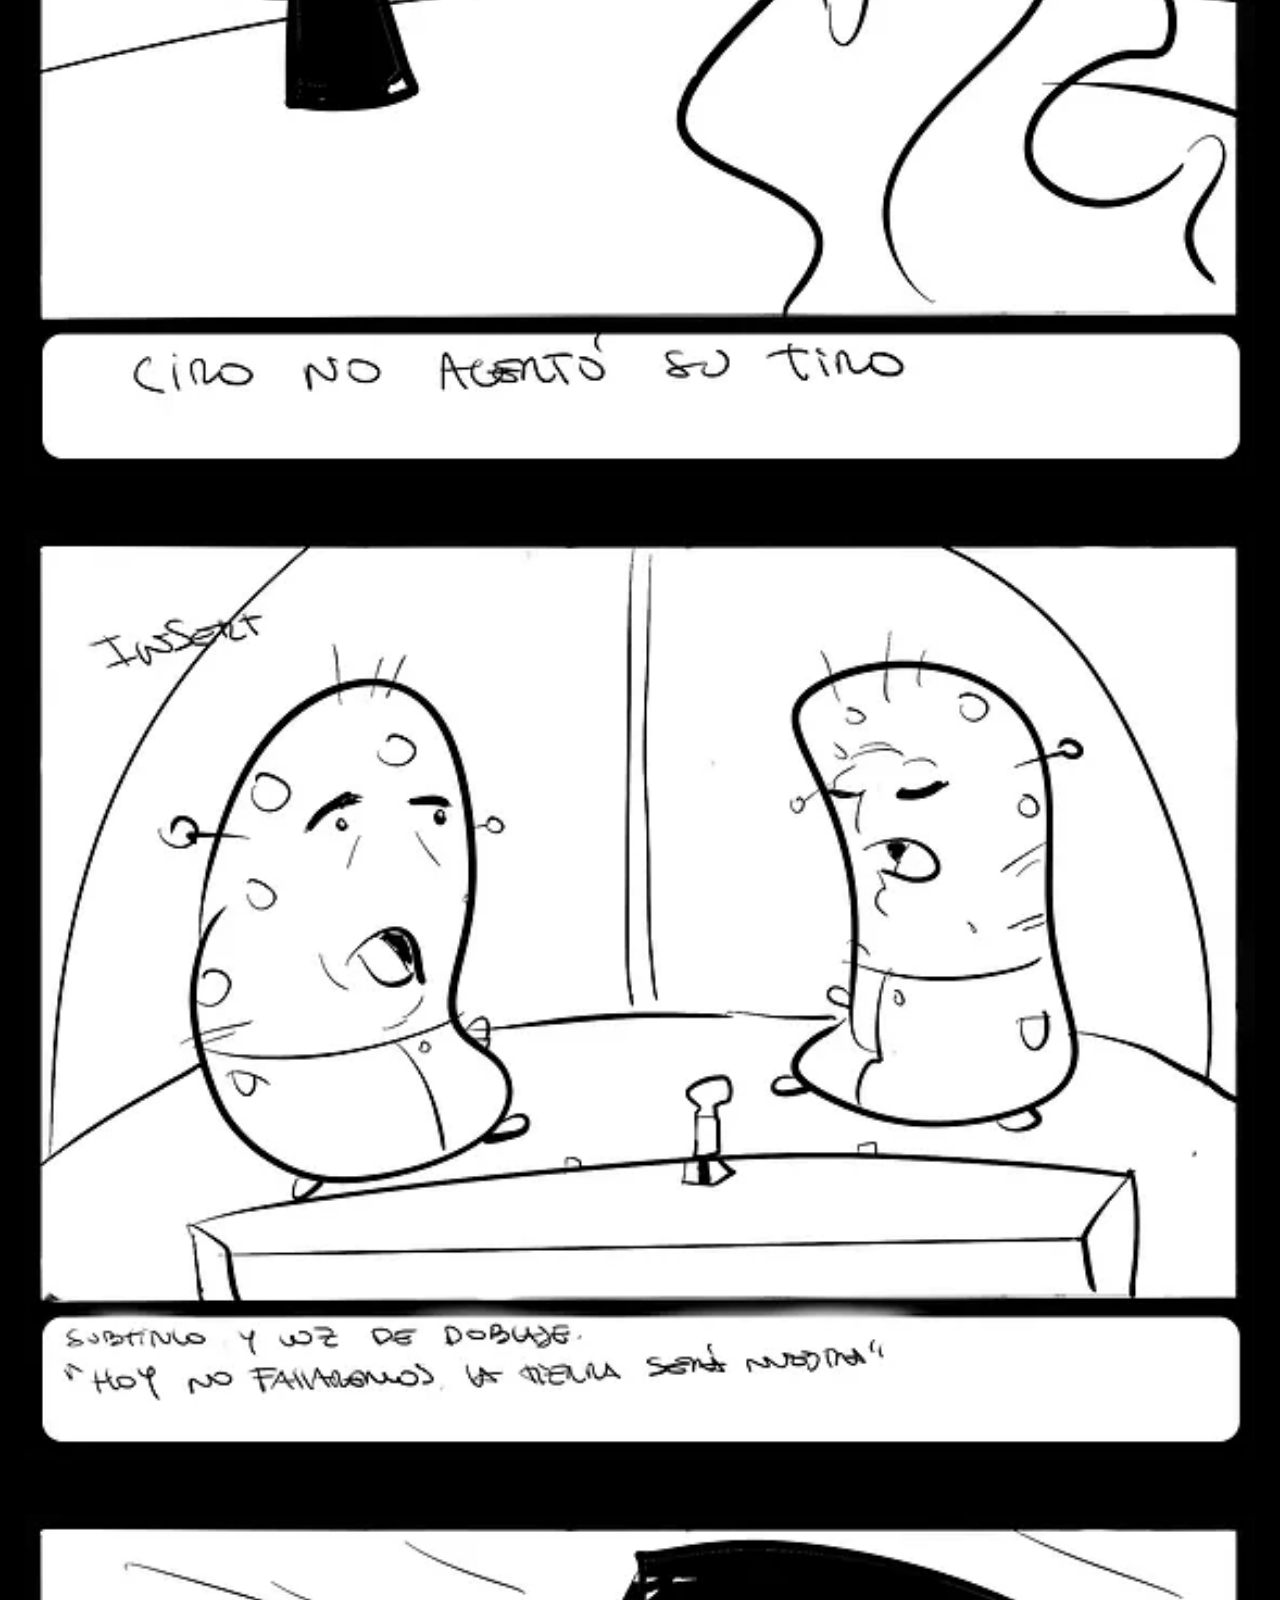
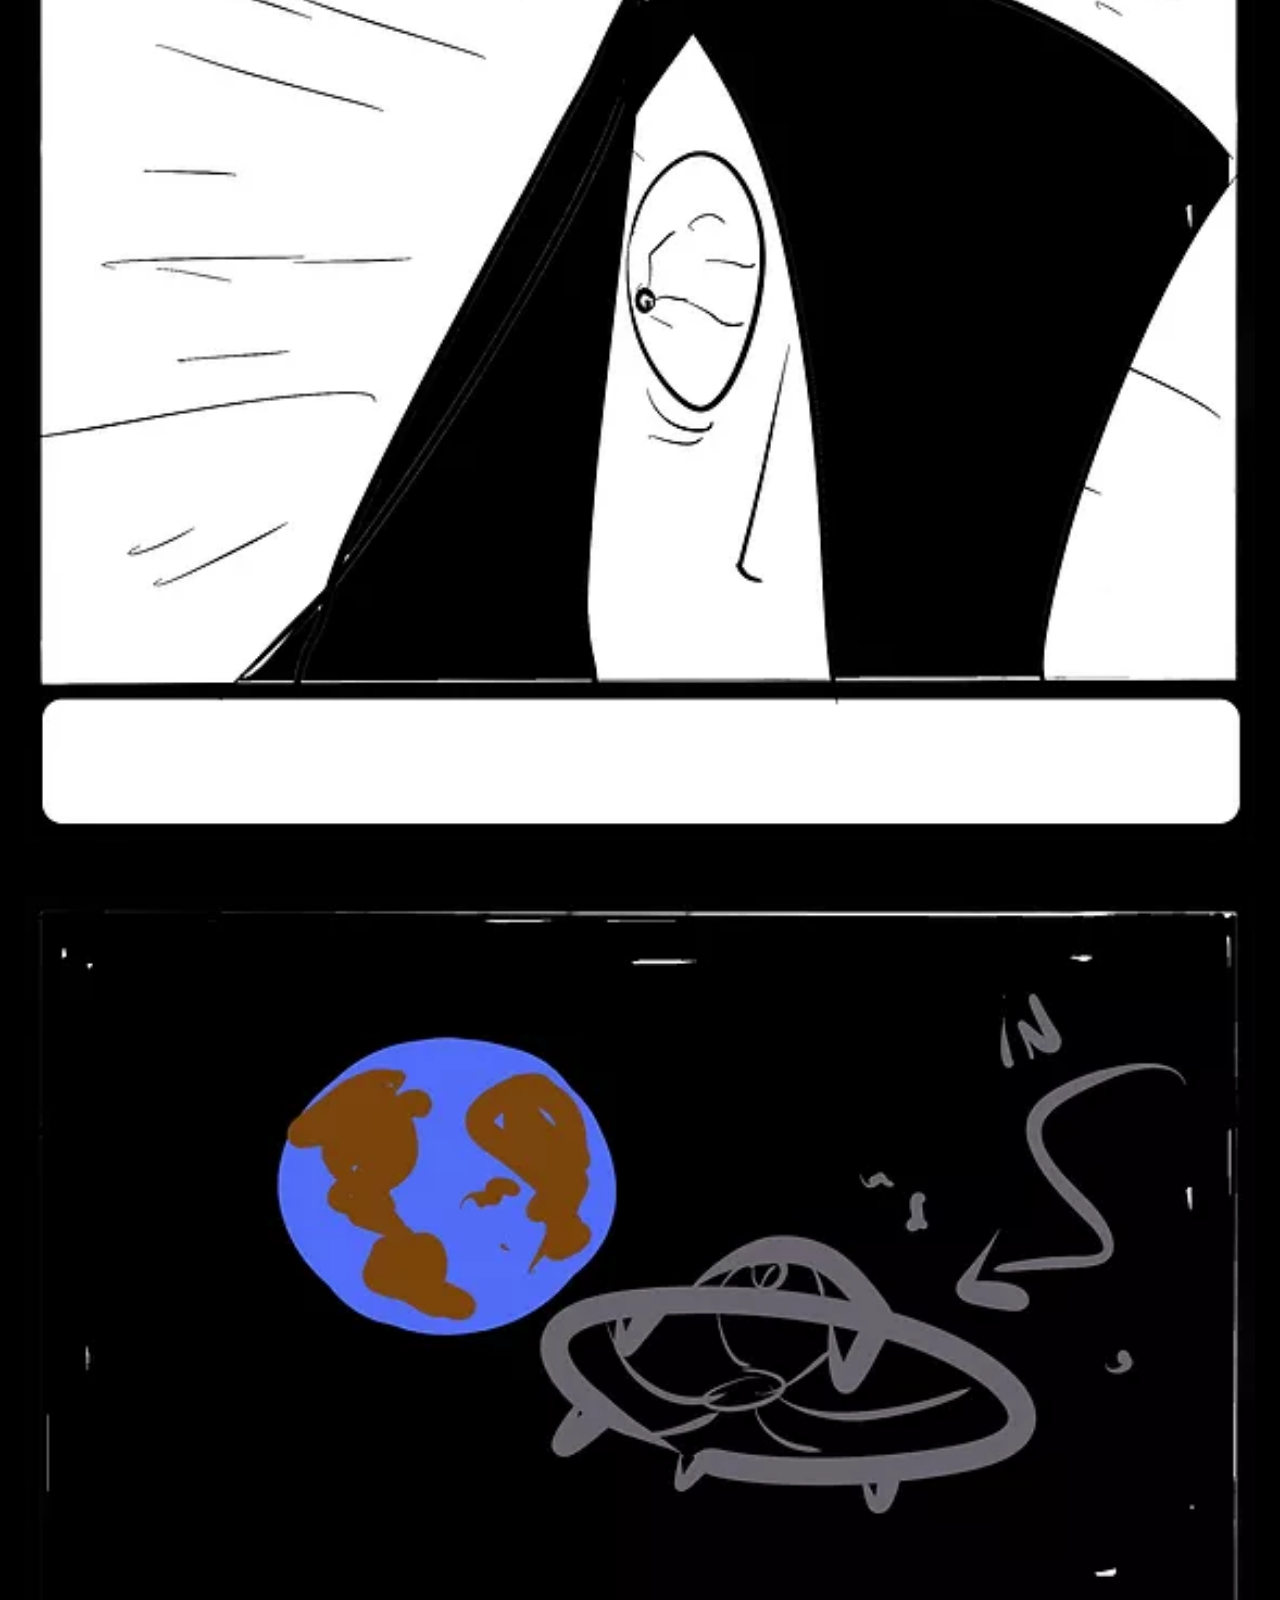
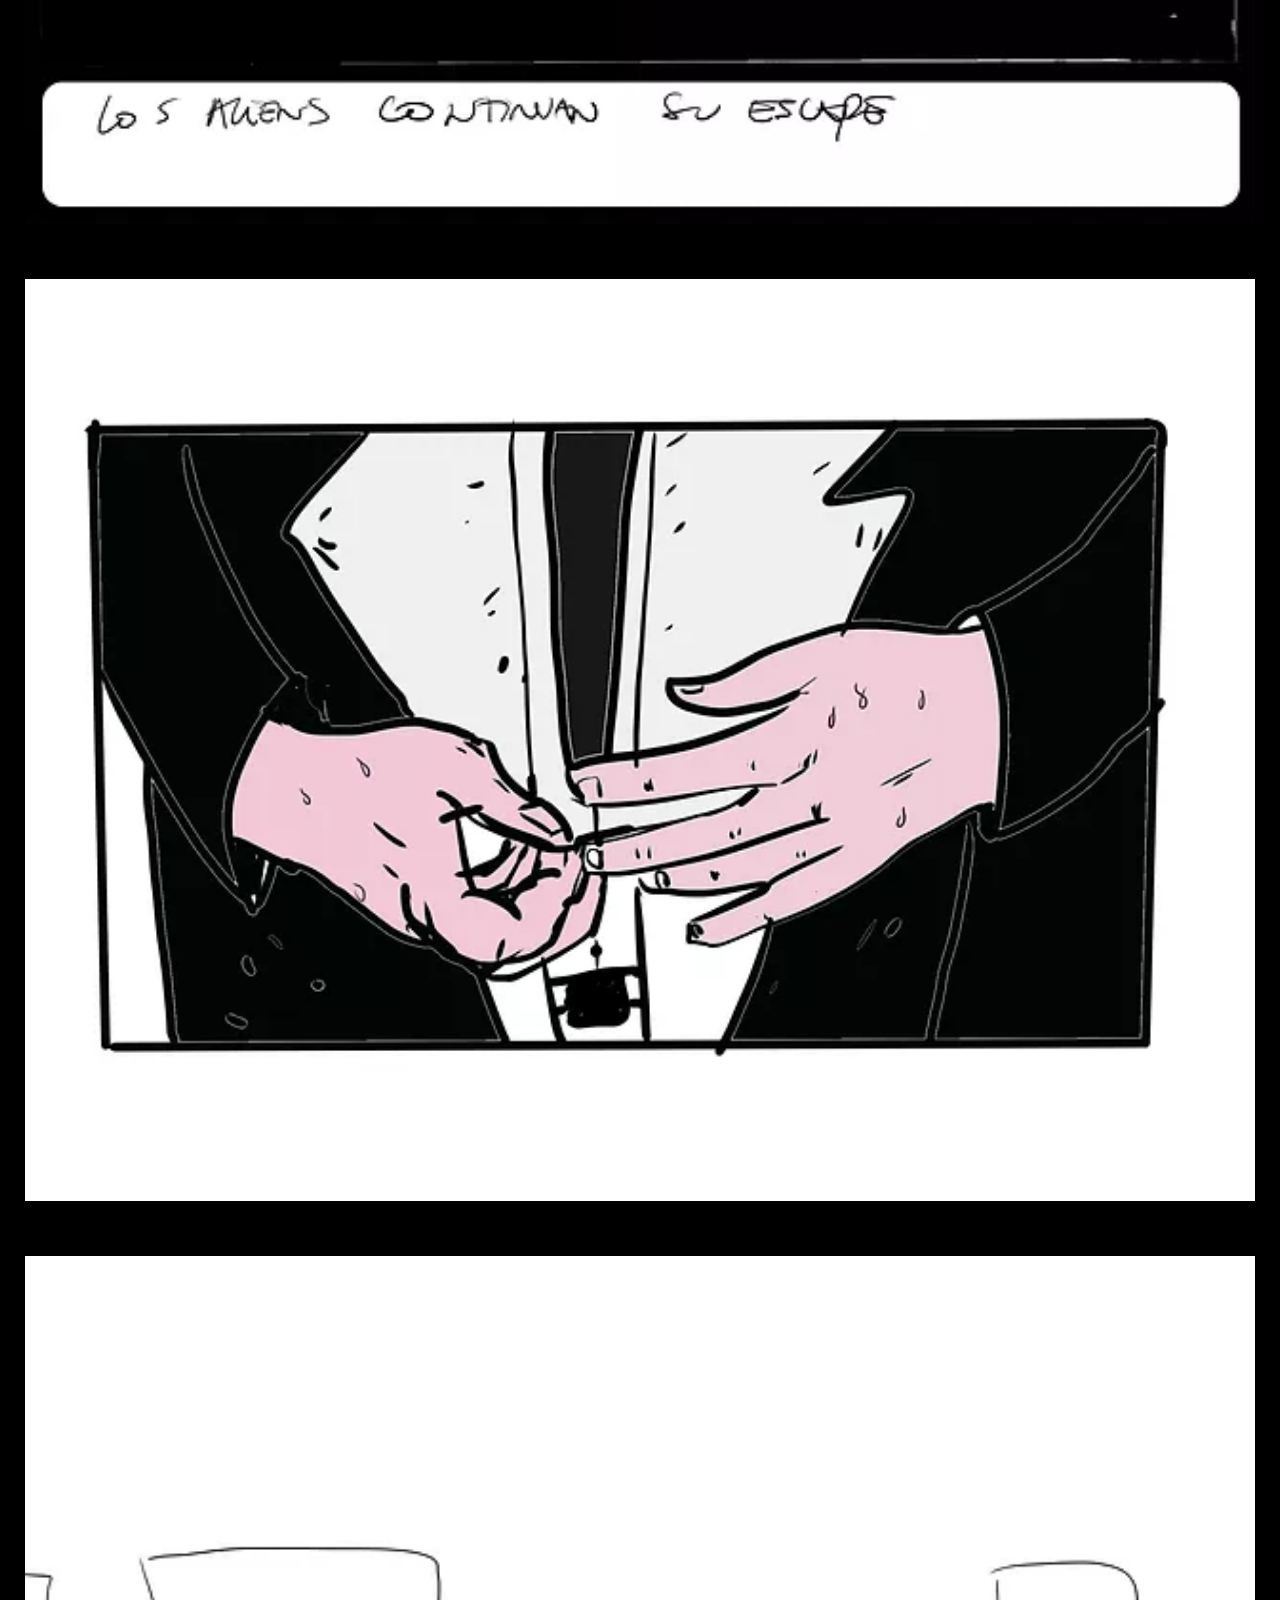
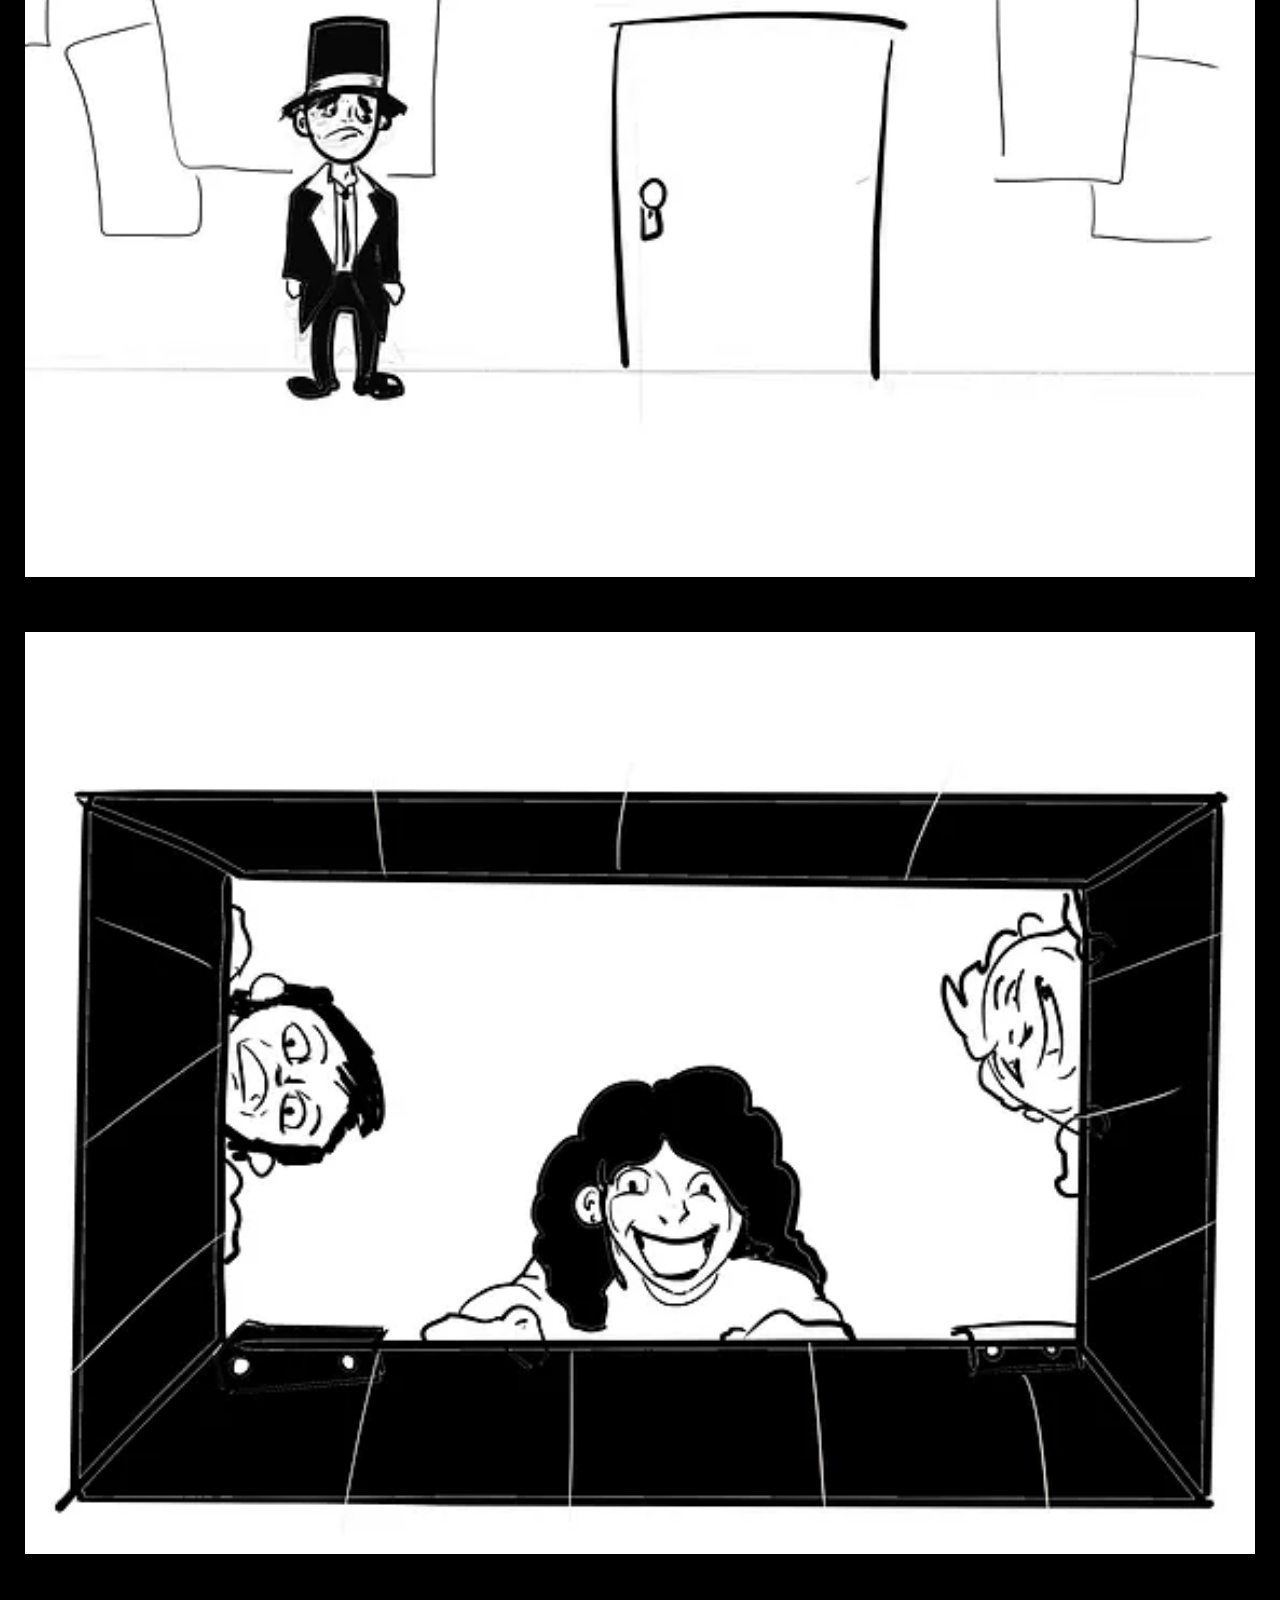
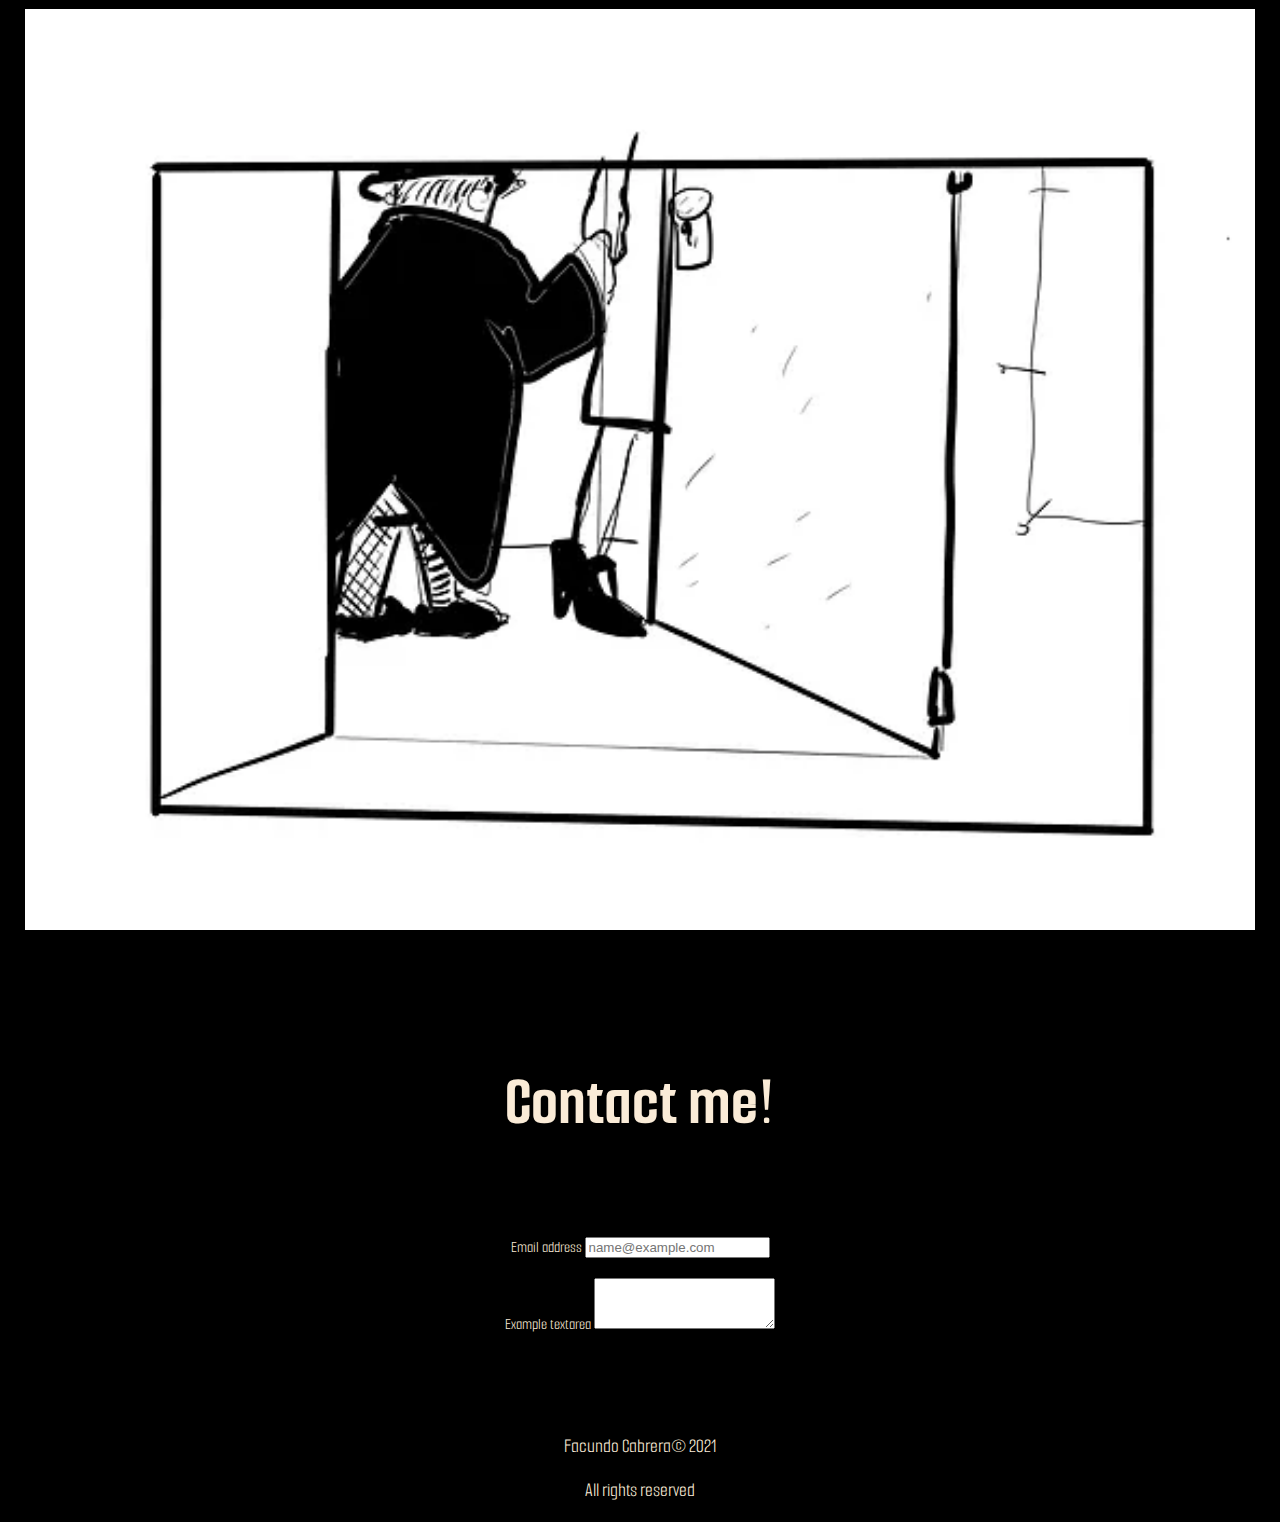
<file: more.html>
<!DOCTYPE html>
<html lang="en">
<head>
    <meta charset="UTF-8">
    <meta http-equiv="X-UA-Compatible" content="IE=edge">
    <meta name="viewport" content="width=device-width, initial-scale=1.0">
    <title>Facundo Cabrera - More</title>
    <meta name="description" content="Storyboards are a way of storytelling and here you can see some. Soon to be updated.">
    <meta name="keywords" content="Storyboards. Cartoon. Doodle. Layout. Likeness. Story telling."> 
    <link rel="shortcut icon" href="./img-bootsrap/cabreraicon.jpg">
    <link href="https://cdn.jsdelivr.net/npm/bootstrap@5.1.3/dist/css/bootstrap.min.css" rel="stylesheet" integrity="sha384-1BmE4kWBq78iYhFldvKuhfTAU6auU8tT94WrHftjDbrCEXSU1oBoqyl2QvZ6jIW3" crossorigin="anonymous">
    <link rel="stylesheet" href="./css/style.css">
    <link rel="preconnect" href="https://fonts.googleapis.com">
    <link rel="preconnect" href="https://fonts.gstatic.com" crossorigin>
    <link href="https://fonts.googleapis.com/css2?family=Cinzel:wght@500;600&family=M+PLUS+1:wght@100;200;400;500;600&family=Playfair+Display+SC:wght@400;700&family=Roboto+Serif:wght@100;200;500;700&family=Smooch+Sans:wght@300;400;500&display=swap" rel="stylesheet">
</head>
<body>
    <div class="card">
        <div class="card-body">
          <h3 class="card-title">More</h3>

        </div>
      </div>
    
      </div>
        <nav class="nav nav-pills flex-column flex-sm-row">
            <a class="flex-sm-fill text-sm-center nav-link" href="./index.html">Home</a>
            <a class="flex-sm-fill text-sm-center nav-link" href="./digitalart.html">Digital Art</a>
            <a class="flex-sm-fill text-sm-center nav-link" href="./sketches.html">Sketches</a>
            <a class="flex-sm-fill text-sm-center nav-link" href="./characterdesign.html">Character Desing</a>
            <a class="flex-sm-fill text-sm-center nav-link" href="./3d.html">3D</a>
            <a class="flex-sm-fill text-sm-center nav-link nav-link_active" href="./more.html">More</a>
          </nav>

          <section id="galeria" class="container">
            <div class="row">
              <div class="col-lg-4 col-md-6 col-sm-12">
                <img src="./img-bootsrap/6more/storyboards1.jpg" alt="...">
              </div>
              <div class="col-lg-4 col-md-6 col-sm-12">
                <img src="./img-bootsrap/6more/storyboards2.jpg" alt="...">
              </div>
              <div class="col-lg-4 col-md-6 col-sm-12">
                <img src="./img-bootsrap/6more/storyboards3.jpg" alt="...">
      
              </div>
              <div class="col-lg-4 col-md-6 col-sm-12">
                <img src="./img-bootsrap/6more/storyboards4.jpg" alt="...">
      
              </div>
              <div class="col-lg-4 col-md-6 col-sm-12">
                <img src="./img-bootsrap/6more/storyboards5.jpg" alt="...">
      
              </div>
              <div class="col-lg-4 col-md-6 col-sm-12">
                <img src="./img-bootsrap/6more/storyboard6.jpg" alt="...">
      
              </div>
              <div class="col-lg-4 col-md-6 col-sm-12">
                <img src="./img-bootsrap/6more/storyboard7.jpg" alt="...">
      
              </div>
              <div class="col-lg-4 col-md-6 col-sm-12">
                <img src="./img-bootsrap/6more/storyboard8.jpg" alt="...">
      
              </div>
              <div class="col-lg-4 col-md-6 col-sm-12">
                <img src="./img-bootsrap/6more/storyboard9.jpg" alt="...">
      
              </div>
              <div class="col-lg-4 col-md-6 col-sm-12">
                <img src="./img-bootsrap/6more/storyboard10.jpg" alt="...">
      
              </div>
              <div class="col-lg-4 col-md-6 col-sm-12">
                <img src="./img-bootsrap/6more/storyboard11.jpg" alt="...">
      
              </div>
              <div class="col-lg-4 col-md-6 col-sm-12">
                <img src="./img-bootsrap/6more/storyboard12.jpg" alt="...">
      
              </div>

          </section>

          <div class="form">
            <div class="mb-3 container">
              <h4>Contact me!</h4>
                <label for="exampleFormControlInput1" class="form-label">Email address</label>
                <input type="email" class="form-control" id="exampleFormControlInput1" placeholder="name@example.com">
            </div>
            <div class="mb-3 container">
                <label for="exampleFormControlTextarea1" class="form-label">Example textarea</label>
                <textarea class="form-control" id="exampleFormControlTextarea1" rows="3"></textarea>
            </div>
          </div>
        
          <footer class="copyrights">
            <p>Facundo Cabrera© 2021</p>
            <p>All rights reserved</p>
          </footer>

<script src="https://cdn.jsdelivr.net/npm/bootstrap@5.1.3/dist/js/bootstrap.bundle.min.js" integrity="sha384-ka7Sk0Gln4gmtz2MlQnikT1wXgYsOg+OMhuP+IlRH9sENBO0LRn5q+8nbTov4+1p" crossorigin="anonymous"></script> 
</body>
</html>
</file>
<file: css/style.css>
.nav .text-sm-center, .red-social a {
  list-style: none;
  text-decoration: none;
}

.form h4, .parrafo-libro, h5, h1, h2, h3, body, .card {
  color: antiquewhite;
  font-family: "Smooch Sans", sans-serif;
  text-align: center;
}

.bio {
  text-align: center;
  font-family: "Raleway", sans-serif;
  color: antiquewhite;
  font-size: 17px;
}

.form, h5, #galeria {
  margin-top: 80px;
  margin-bottom: 100px;
}

.parrafo-libro, .bio {
  margin-left: 60px;
  margin-right: 60px;
}

body, .card {
  padding: 0;
  margin: 0;
  background-color: black;
  /*background: map-get($general, bg-body);*/
  background-size: cover;
}

.card-body .card .logo, h1, h2 {
  display: inline-block;
  justify-content: center;
  align-items: center;
}

.logo {
  height: 250px;
  width: 250px;
  opacity: 0.5;
}

h1, h2, h3 {
  font-size: 90px;
}

.red-social {
  text-align: center;
}
.red-social a:hover {
  padding: 2px 6px;
  border-radius: 4px;
  transition: 0, 5s;
}
.red-social .fa-brands {
  padding: 10px;
  font-size: 30px;
  color: antiquewhite;
}

.nav {
  background-color: black;
  margin-bottom: 50px;
}
.nav .nav-link {
  padding: 8px 12px;
  border-radius: 3px;
}
.nav .text-sm-center {
  color: white;
  font-weight: 400;
  font-size: 30px;
}
.nav .text-sm-center:hover,
.nav .nav-link_active {
  padding: 6px 10px;
  border-radius: 4px;
  background-color: #0b1111;
  transition: 0.5s;
}
.nav .nav-toggle {
  color: antiquewhite;
  background: none;
  border: none;
  font-size: 30px;
  padding-top: 10px;
  padding-left: 10px;
  padding-right: 10px;
  display: none;
  /*display: block;*/
}

.timelapses {
  margin: 80px;
  padding-bottom: 60px;
  align-items: center;
}

#galeria img {
  width: 100%;
  height: auto;
}
#galeria img:hover {
  border: 5px solid white;
}
#galeria .col-lg-4 {
  padding: 25px;
}

h5 {
  padding-top: 30px;
  font-size: 60px;
  font-weight: 500;
}

.parrafo-libro {
  margin-top: 10px;
  text-align: center;
  font-size: 20px;
  font-family: "Raleway", sans-serif;
}

.form .mb-3 {
  margin-top: 20px;
}
.form h4 {
  font-size: 70px;
}

footer {
  background-color: black;
}
footer p {
  font-size: 20px;
}

/*# sourceMappingURL=style.css.map */
</file>
